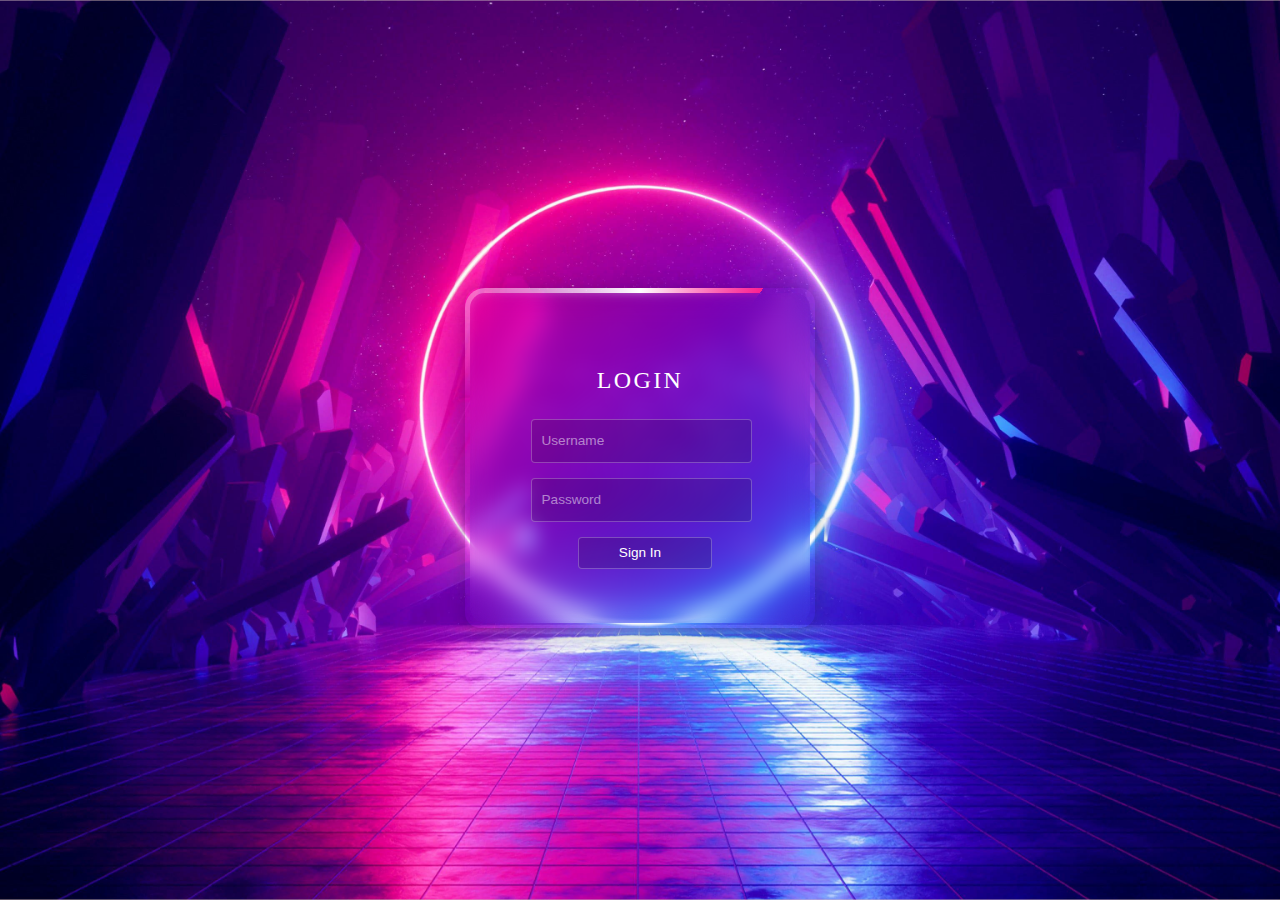
<file: 1704S/test/Box/Admin/AdminLog/index.html>
<!DOCTYPE html>
<html lang="en">
<head>
    <meta charset="UTF-8">
    <meta name="viewport" content="width=device-width, initial-scale=1.0">
    <link rel="stylesheet" href="style.css">
    <title>Document</title>
</head>
<body>
    <div class="adminlog-page">
        <span></span>
        <span></span>
    </div>
    <form action="#">
        <h2>Login</h2>
        <div class="entryarea">
            <input type="text" placeholder="Username">
        </div>
        <div class="entryarea">
            <input type="password" placeholder="Password">
        </div>
        <div class="entryarea">
            <input type="submit" value="Sign In" id="btn">
        </div>
    </form>
</body>
</html>
</file>
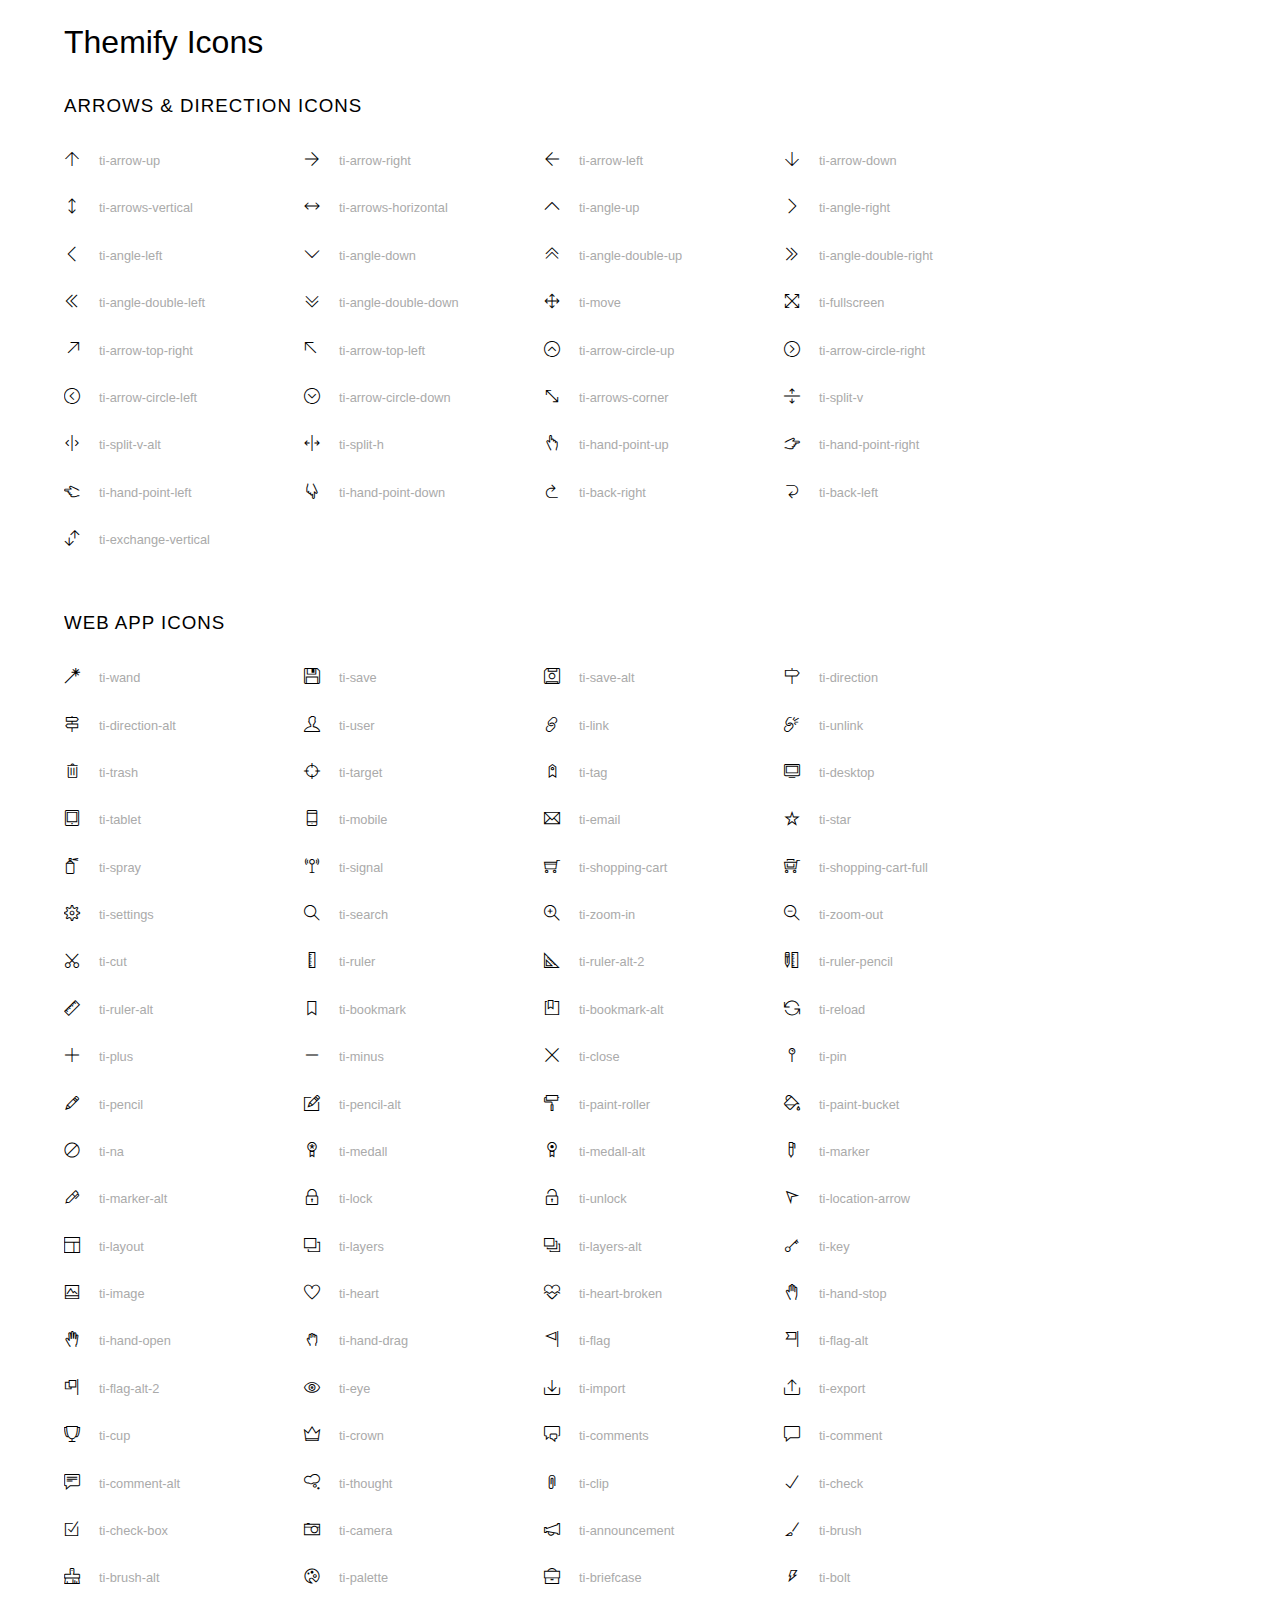
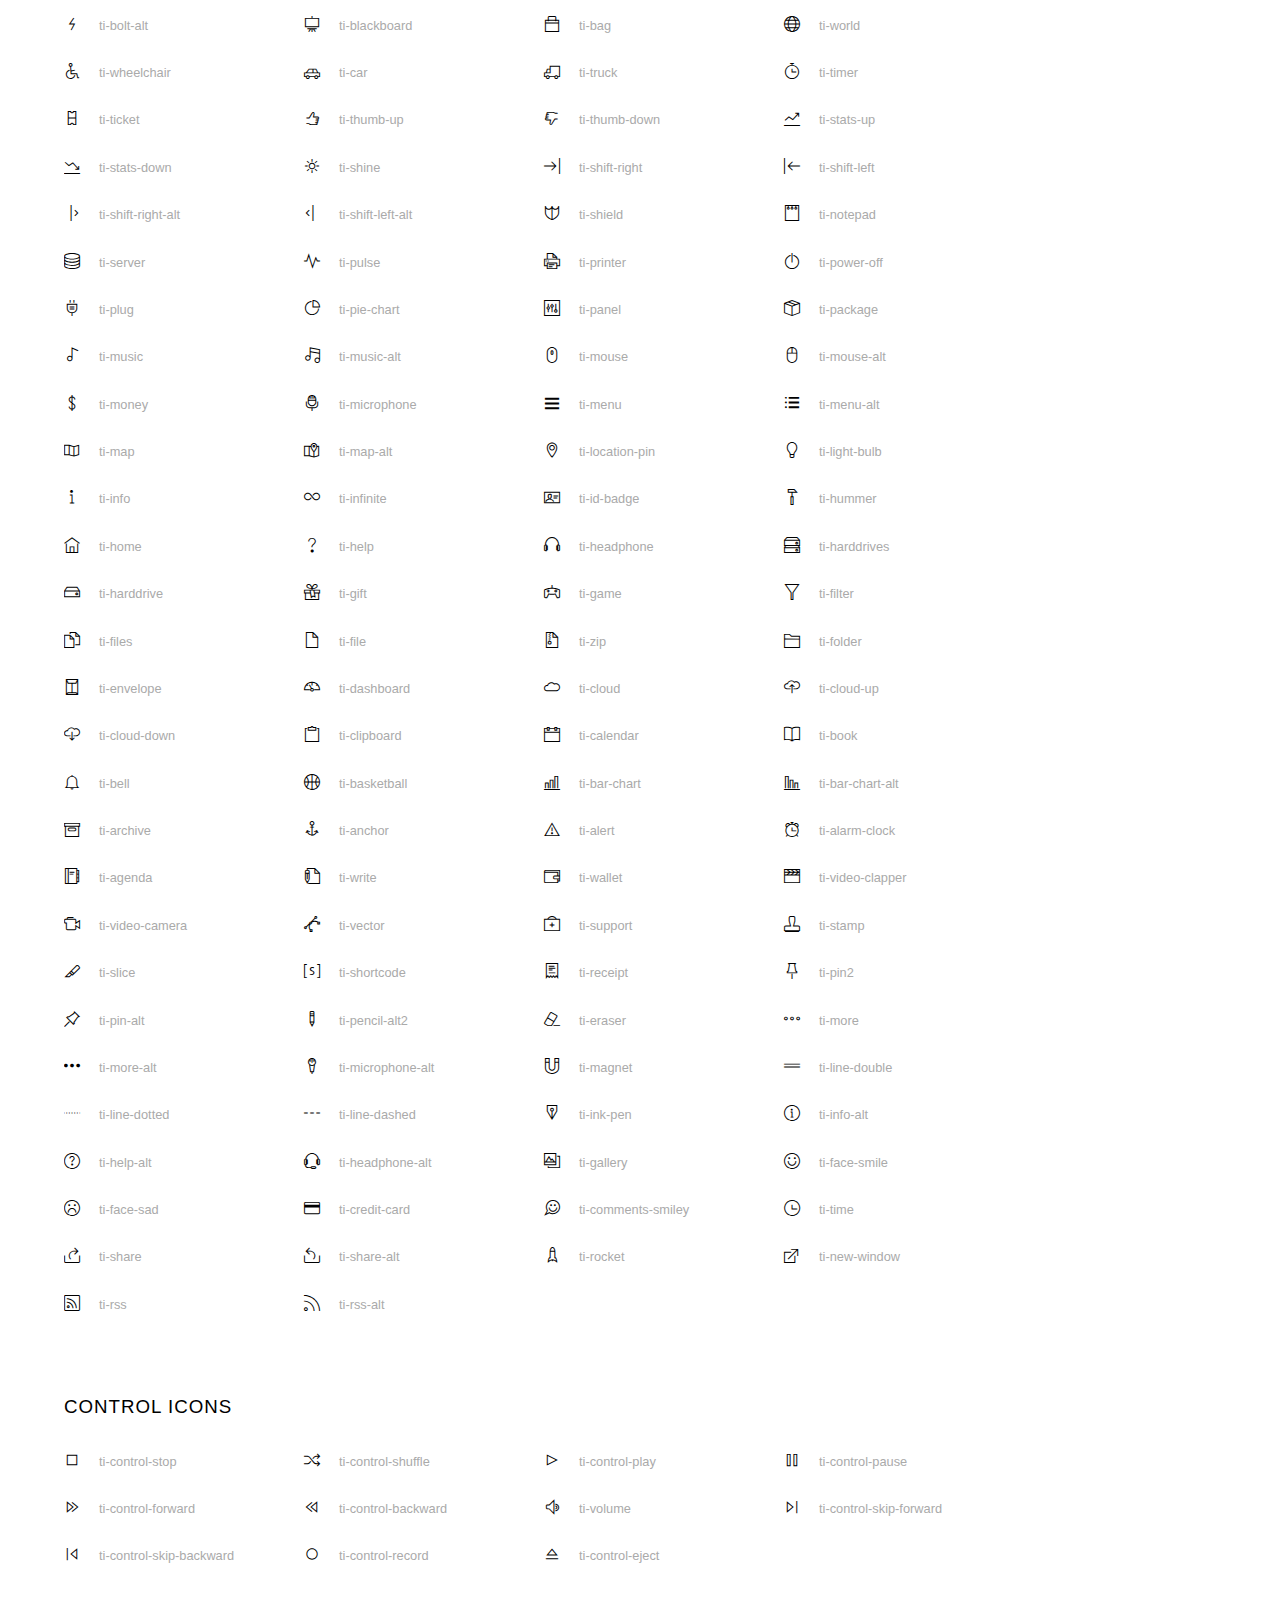
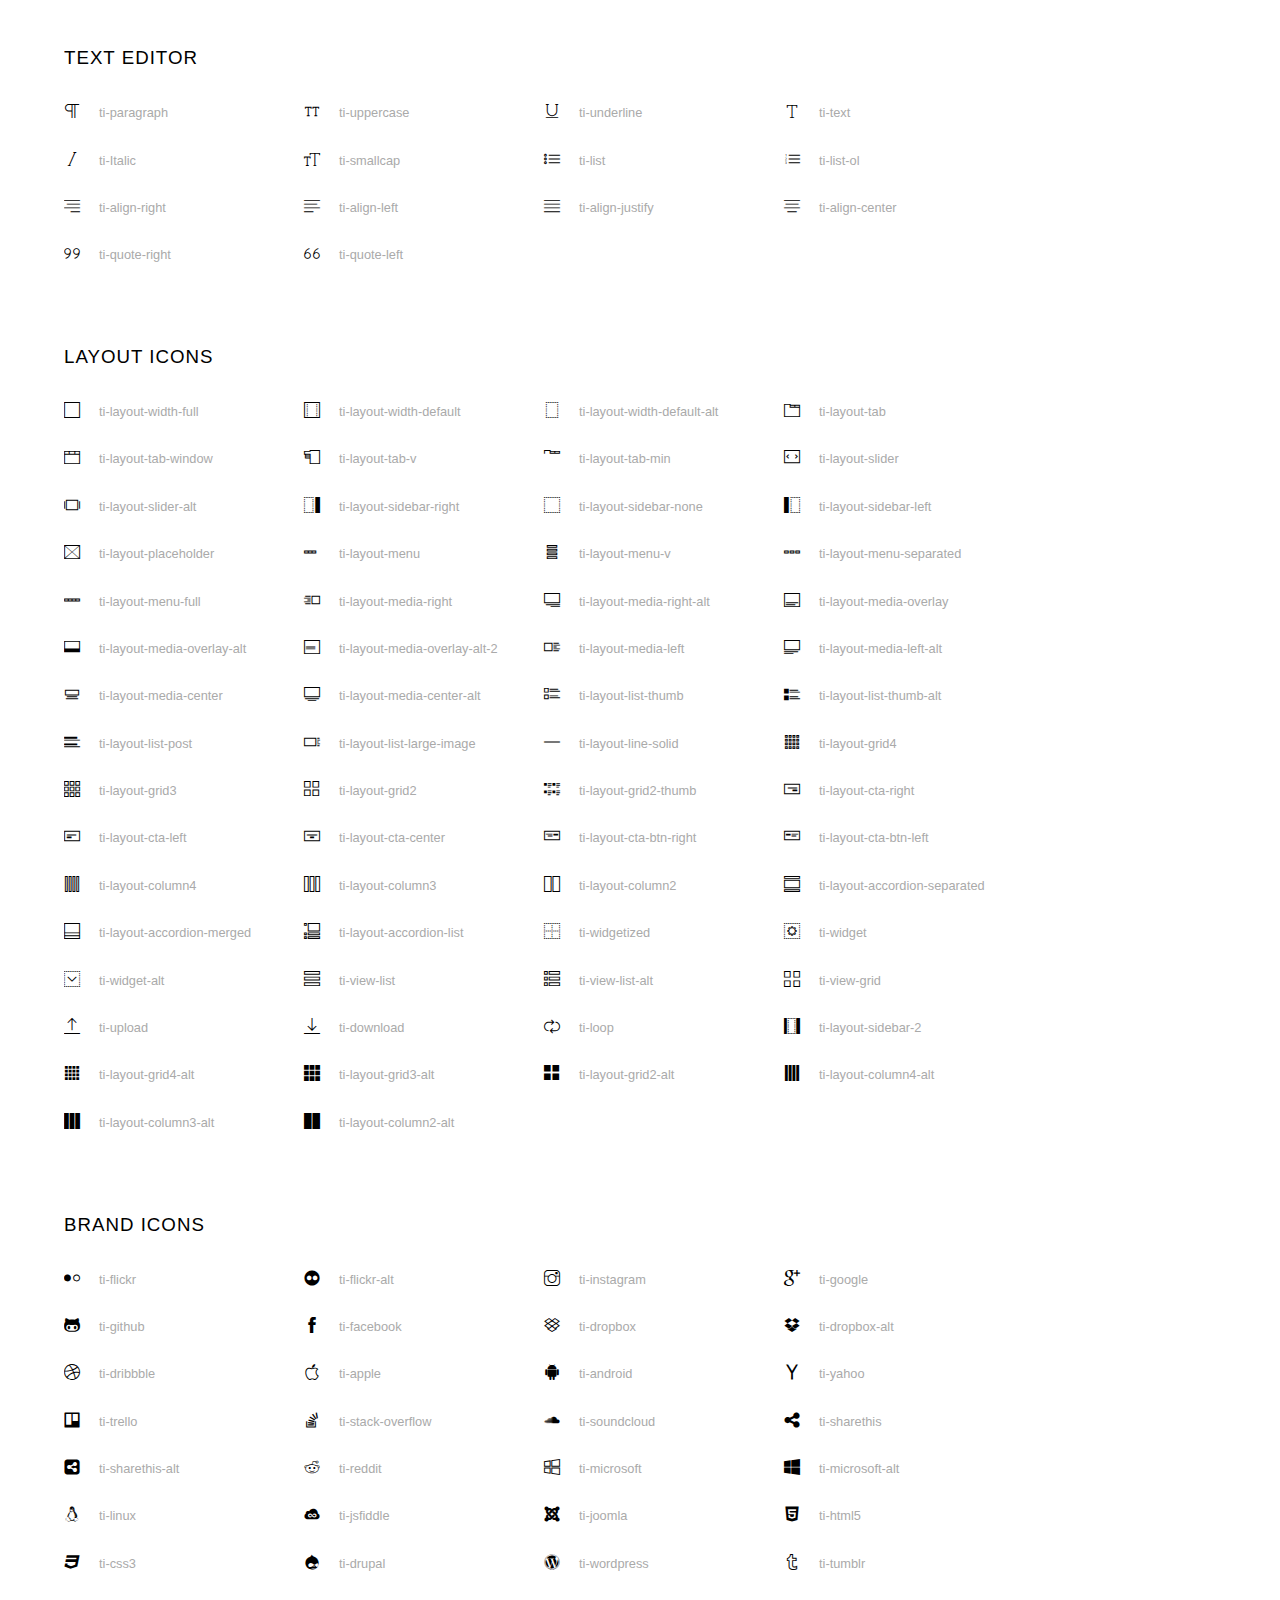
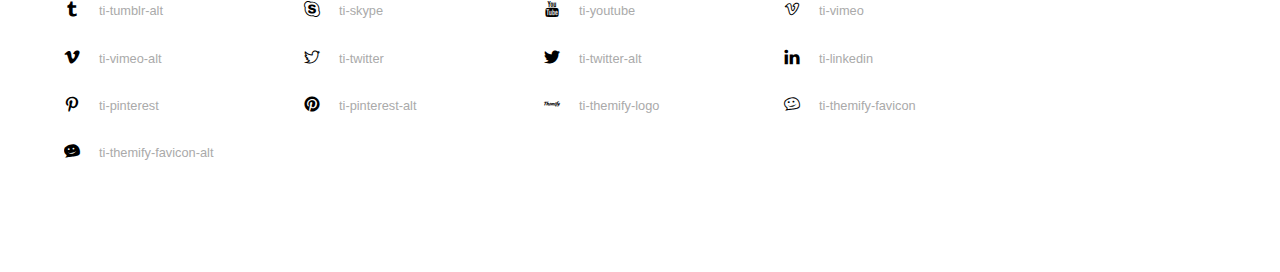
<file: 1704S/test/dn/admin/assets/icon/themify-icons/index.html>
<!doctype html>
<html>
<head>
	<meta charset="utf-8">
	<title>Themify Icon Font</title>
	<meta name="viewport" content="width=device-width">
	<link rel="stylesheet" href="demo-files/demo.css">
	<link rel="stylesheet" href="themify-icons.css">
	<!--[if lt IE 8]><!-->
	<link rel="stylesheet" href="ie7/ie7.css">
	<!--<![endif]-->
</head>
<body>
	<h1>Themify Icons</h1>

	<div class="icon-section">

		<div class="icon-section">
			<h3>Arrows &amp; Direction Icons </h3>

			<div class="icon-container">
				<span class="ti-arrow-up"></span><span class="icon-name"> ti-arrow-up</span>
			</div>
			<div class="icon-container">
				<span class="ti-arrow-right"></span><span class="icon-name"> ti-arrow-right</span>
			</div>
			<div class="icon-container">
				<span class="ti-arrow-left"></span><span class="icon-name"> ti-arrow-left</span>
			</div>
			<div class="icon-container">
				<span class="ti-arrow-down"></span><span class="icon-name"> ti-arrow-down</span>
			</div>
			<div class="icon-container">
				<span class="ti-arrows-vertical"></span><span class="icon-name"> ti-arrows-vertical</span>
			</div>
			<div class="icon-container">
				<span class="ti-arrows-horizontal"></span><span class="icon-name"> ti-arrows-horizontal</span>
			</div>
			<div class="icon-container">
				<span class="ti-angle-up"></span><span class="icon-name"> ti-angle-up</span>
			</div>
			<div class="icon-container">
				<span class="ti-angle-right"></span><span class="icon-name"> ti-angle-right</span>
			</div>
			<div class="icon-container">
				<span class="ti-angle-left"></span><span class="icon-name"> ti-angle-left</span>
			</div>
			<div class="icon-container">
				<span class="ti-angle-down"></span><span class="icon-name"> ti-angle-down</span>
			</div>	
			<div class="icon-container">
				<span class="ti-angle-double-up"></span><span class="icon-name"> ti-angle-double-up</span>
			</div>
			<div class="icon-container">
				<span class="ti-angle-double-right"></span><span class="icon-name"> ti-angle-double-right</span>
			</div>
			<div class="icon-container">
				<span class="ti-angle-double-left"></span><span class="icon-name"> ti-angle-double-left</span>
			</div>
			<div class="icon-container">
				<span class="ti-angle-double-down"></span><span class="icon-name"> ti-angle-double-down</span>
			</div>					
			<div class="icon-container">
				<span class="ti-move"></span><span class="icon-name"> ti-move</span>
			</div>
			<div class="icon-container">
				<span class="ti-fullscreen"></span><span class="icon-name"> ti-fullscreen</span>
			</div>
			<div class="icon-container">
				<span class="ti-arrow-top-right"></span><span class="icon-name"> ti-arrow-top-right</span>
			</div>
			<div class="icon-container">
				<span class="ti-arrow-top-left"></span><span class="icon-name"> ti-arrow-top-left</span>
			</div>
			<div class="icon-container">
				<span class="ti-arrow-circle-up"></span><span class="icon-name"> ti-arrow-circle-up</span>
			</div>
			<div class="icon-container">
				<span class="ti-arrow-circle-right"></span><span class="icon-name"> ti-arrow-circle-right</span>
			</div>
			<div class="icon-container">
				<span class="ti-arrow-circle-left"></span><span class="icon-name"> ti-arrow-circle-left</span>
			</div>
			<div class="icon-container">
				<span class="ti-arrow-circle-down"></span><span class="icon-name"> ti-arrow-circle-down</span>
			</div>
			<div class="icon-container">
				<span class="ti-arrows-corner"></span><span class="icon-name"> ti-arrows-corner</span>
			</div>
			<div class="icon-container">
				<span class="ti-split-v"></span><span class="icon-name"> ti-split-v</span>
			</div>

			<div class="icon-container">
				<span class="ti-split-v-alt"></span><span class="icon-name"> ti-split-v-alt</span>
			</div>
			<div class="icon-container">
				<span class="ti-split-h"></span><span class="icon-name"> ti-split-h</span>
			</div>
			<div class="icon-container">
				<span class="ti-hand-point-up"></span><span class="icon-name"> ti-hand-point-up</span>
			</div>
			<div class="icon-container">
				<span class="ti-hand-point-right"></span><span class="icon-name"> ti-hand-point-right</span>
			</div>
			<div class="icon-container">
				<span class="ti-hand-point-left"></span><span class="icon-name"> ti-hand-point-left</span>
			</div>
			<div class="icon-container">
				<span class="ti-hand-point-down"></span><span class="icon-name"> ti-hand-point-down</span>
			</div>
			<div class="icon-container">
				<span class="ti-back-right"></span><span class="icon-name"> ti-back-right</span>
			</div>
			<div class="icon-container">
				<span class="ti-back-left"></span><span class="icon-name"> ti-back-left</span>
			</div>
			<div class="icon-container">
				<span class="ti-exchange-vertical"></span><span class="icon-name"> ti-exchange-vertical</span>
			</div>

		</div> <!-- Arrows Icons -->



		<h3>Web App Icons</h3>
		
		<div class="icon-section">

			<div class="icon-container">
				<span class="ti-wand"></span><span class="icon-name"> ti-wand</span>
			</div>
			<div class="icon-container">
				<span class="ti-save"></span><span class="icon-name"> ti-save</span>
			</div>
			<div class="icon-container">
				<span class="ti-save-alt"></span><span class="icon-name"> ti-save-alt</span>
			</div>

			<div class="icon-container">
				<span class="ti-direction"></span><span class="icon-name"> ti-direction</span>
			</div>
			<div class="icon-container">
				<span class="ti-direction-alt"></span><span class="icon-name"> ti-direction-alt</span>
			</div>
			<div class="icon-container">
				<span class="ti-user"></span><span class="icon-name"> ti-user</span>
			</div>
			<div class="icon-container">
				<span class="ti-link"></span><span class="icon-name"> ti-link</span>
			</div>
			<div class="icon-container">
				<span class="ti-unlink"></span><span class="icon-name"> ti-unlink</span>
			</div>
			<div class="icon-container">
				<span class="ti-trash"></span><span class="icon-name"> ti-trash</span>
			</div>
			<div class="icon-container">
				<span class="ti-target"></span><span class="icon-name"> ti-target</span>
			</div>
			<div class="icon-container">
				<span class="ti-tag"></span><span class="icon-name"> ti-tag</span>
			</div>
			<div class="icon-container">
				<span class="ti-desktop"></span><span class="icon-name"> ti-desktop</span>
			</div>
			<div class="icon-container">
				<span class="ti-tablet"></span><span class="icon-name"> ti-tablet</span>
			</div>
			<div class="icon-container">
				<span class="ti-mobile"></span><span class="icon-name"> ti-mobile</span>
			</div>
			<div class="icon-container">
				<span class="ti-email"></span><span class="icon-name"> ti-email</span>
			</div>	
			<div class="icon-container">
				<span class="ti-star"></span><span class="icon-name"> ti-star</span>
			</div>
			<div class="icon-container">
				<span class="ti-spray"></span><span class="icon-name"> ti-spray</span>
			</div>
			<div class="icon-container">
				<span class="ti-signal"></span><span class="icon-name"> ti-signal</span>
			</div>
			<div class="icon-container">
				<span class="ti-shopping-cart"></span><span class="icon-name"> ti-shopping-cart</span>
			</div>
			<div class="icon-container">
				<span class="ti-shopping-cart-full"></span><span class="icon-name"> ti-shopping-cart-full</span>
			</div>
			<div class="icon-container">
				<span class="ti-settings"></span><span class="icon-name"> ti-settings</span>
			</div>
			<div class="icon-container">
				<span class="ti-search"></span><span class="icon-name"> ti-search</span>
			</div>
			<div class="icon-container">
				<span class="ti-zoom-in"></span><span class="icon-name"> ti-zoom-in</span>
			</div>
			<div class="icon-container">
				<span class="ti-zoom-out"></span><span class="icon-name"> ti-zoom-out</span>
			</div>
			<div class="icon-container">
				<span class="ti-cut"></span><span class="icon-name"> ti-cut</span>
			</div>
			<div class="icon-container">
				<span class="ti-ruler"></span><span class="icon-name"> ti-ruler</span>
			</div>
			<div class="icon-container">
				<span class="ti-ruler-alt-2"></span><span class="icon-name"> ti-ruler-alt-2</span>
			</div>			
			<div class="icon-container">
				<span class="ti-ruler-pencil"></span><span class="icon-name"> ti-ruler-pencil</span>
			</div>
			<div class="icon-container">
				<span class="ti-ruler-alt"></span><span class="icon-name"> ti-ruler-alt</span>
			</div>
			<div class="icon-container">
				<span class="ti-bookmark"></span><span class="icon-name"> ti-bookmark</span>
			</div>
			<div class="icon-container">
				<span class="ti-bookmark-alt"></span><span class="icon-name"> ti-bookmark-alt</span>
			</div>
			<div class="icon-container">
				<span class="ti-reload"></span><span class="icon-name"> ti-reload</span>
			</div>
			<div class="icon-container">
				<span class="ti-plus"></span><span class="icon-name"> ti-plus</span>
			</div>
			<div class="icon-container">
				<span class="ti-minus"></span><span class="icon-name"> ti-minus</span>
			</div>
			<div class="icon-container">
				<span class="ti-close"></span><span class="icon-name"> ti-close</span>
			</div>			
			<div class="icon-container">
				<span class="ti-pin"></span><span class="icon-name"> ti-pin</span>
			</div>
			<div class="icon-container">
				<span class="ti-pencil"></span><span class="icon-name"> ti-pencil</span>
			</div>
					
		  	<div class="icon-container">
				<span class="ti-pencil-alt"></span><span class="icon-name"> ti-pencil-alt</span>
			</div>
			<div class="icon-container">
				<span class="ti-paint-roller"></span><span class="icon-name"> ti-paint-roller</span>
			</div>
			<div class="icon-container">
				<span class="ti-paint-bucket"></span><span class="icon-name"> ti-paint-bucket</span>
			</div>
			<div class="icon-container">
				<span class="ti-na"></span><span class="icon-name"> ti-na</span>
			</div>
			<div class="icon-container">
				<span class="ti-medall"></span><span class="icon-name"> ti-medall</span>
			</div>
			<div class="icon-container">
				<span class="ti-medall-alt"></span><span class="icon-name"> ti-medall-alt</span>
			</div>
			<div class="icon-container">
				<span class="ti-marker"></span><span class="icon-name"> ti-marker</span>
			</div>
			<div class="icon-container">
				<span class="ti-marker-alt"></span><span class="icon-name"> ti-marker-alt</span>
			</div>

			<div class="icon-container">
				<span class="ti-lock"></span><span class="icon-name"> ti-lock</span>
			</div>
			<div class="icon-container">
				<span class="ti-unlock"></span><span class="icon-name"> ti-unlock</span>
			</div>
			<div class="icon-container">
				<span class="ti-location-arrow"></span><span class="icon-name"> ti-location-arrow</span>
			</div>
			<div class="icon-container">
				<span class="ti-layout"></span><span class="icon-name"> ti-layout</span>
			</div>
			<div class="icon-container">
				<span class="ti-layers"></span><span class="icon-name"> ti-layers</span>
			</div>
			<div class="icon-container">
				<span class="ti-layers-alt"></span><span class="icon-name"> ti-layers-alt</span>
			</div>
			<div class="icon-container">
				<span class="ti-key"></span><span class="icon-name"> ti-key</span>
			</div>
			<div class="icon-container">
				<span class="ti-image"></span><span class="icon-name"> ti-image</span>
			</div>
			<div class="icon-container">
				<span class="ti-heart"></span><span class="icon-name"> ti-heart</span>
			</div>
			<div class="icon-container">
				<span class="ti-heart-broken"></span><span class="icon-name"> ti-heart-broken</span>
			</div>
			<div class="icon-container">
				<span class="ti-hand-stop"></span><span class="icon-name"> ti-hand-stop</span>
			</div>
			<div class="icon-container">
				<span class="ti-hand-open"></span><span class="icon-name"> ti-hand-open</span>
			</div>
			<div class="icon-container">
				<span class="ti-hand-drag"></span><span class="icon-name"> ti-hand-drag</span>
			</div>
			<div class="icon-container">
				<span class="ti-flag"></span><span class="icon-name"> ti-flag</span>
			</div>
			<div class="icon-container">
				<span class="ti-flag-alt"></span><span class="icon-name"> ti-flag-alt</span>
			</div>
			<div class="icon-container">
				<span class="ti-flag-alt-2"></span><span class="icon-name"> ti-flag-alt-2</span>
			</div>
			<div class="icon-container">
				<span class="ti-eye"></span><span class="icon-name"> ti-eye</span>
			</div>
			<div class="icon-container">
				<span class="ti-import"></span><span class="icon-name"> ti-import</span>
			</div>			
			<div class="icon-container">
				<span class="ti-export"></span><span class="icon-name"> ti-export</span>
			</div>
			<div class="icon-container">
				<span class="ti-cup"></span><span class="icon-name"> ti-cup</span>
			</div>
			<div class="icon-container">
				<span class="ti-crown"></span><span class="icon-name"> ti-crown</span>
			</div>
			<div class="icon-container">
				<span class="ti-comments"></span><span class="icon-name"> ti-comments</span>
			</div>
			<div class="icon-container">
				<span class="ti-comment"></span><span class="icon-name"> ti-comment</span>
			</div>
			<div class="icon-container">
				<span class="ti-comment-alt"></span><span class="icon-name"> ti-comment-alt</span>
			</div>
			<div class="icon-container">
				<span class="ti-thought"></span><span class="icon-name"> ti-thought</span>
			</div>			
			<div class="icon-container">
				<span class="ti-clip"></span><span class="icon-name"> ti-clip</span>
			</div>

			<div class="icon-container">
				<span class="ti-check"></span><span class="icon-name"> ti-check</span>
			</div>
			<div class="icon-container">
				<span class="ti-check-box"></span><span class="icon-name"> ti-check-box</span>
			</div>
			<div class="icon-container">
				<span class="ti-camera"></span><span class="icon-name"> ti-camera</span>
			</div>
			<div class="icon-container">
				<span class="ti-announcement"></span><span class="icon-name"> ti-announcement</span>
			</div>
			<div class="icon-container">
				<span class="ti-brush"></span><span class="icon-name"> ti-brush</span>
			</div>
			<div class="icon-container">
				<span class="ti-brush-alt"></span><span class="icon-name"> ti-brush-alt</span>
			</div>
			<div class="icon-container">
				<span class="ti-palette"></span><span class="icon-name"> ti-palette</span>
			</div>			
			<div class="icon-container">
				<span class="ti-briefcase"></span><span class="icon-name"> ti-briefcase</span>
			</div>
			<div class="icon-container">
				<span class="ti-bolt"></span><span class="icon-name"> ti-bolt</span>
			</div>
			<div class="icon-container">
				<span class="ti-bolt-alt"></span><span class="icon-name"> ti-bolt-alt</span>
			</div>
			<div class="icon-container">
				<span class="ti-blackboard"></span><span class="icon-name"> ti-blackboard</span>
			</div>
			<div class="icon-container">
				<span class="ti-bag"></span><span class="icon-name"> ti-bag</span>
			</div>
			<div class="icon-container">
				<span class="ti-world"></span><span class="icon-name"> ti-world</span>
			</div>
			<div class="icon-container">
				<span class="ti-wheelchair"></span><span class="icon-name"> ti-wheelchair</span>
			</div>
			<div class="icon-container">
				<span class="ti-car"></span><span class="icon-name"> ti-car</span>
			</div>
			<div class="icon-container">
				<span class="ti-truck"></span><span class="icon-name"> ti-truck</span>
			</div>
			<div class="icon-container">
				<span class="ti-timer"></span><span class="icon-name"> ti-timer</span>
			</div>
			<div class="icon-container">
				<span class="ti-ticket"></span><span class="icon-name"> ti-ticket</span>
			</div>
			<div class="icon-container">
				<span class="ti-thumb-up"></span><span class="icon-name"> ti-thumb-up</span>
			</div>
			<div class="icon-container">
				<span class="ti-thumb-down"></span><span class="icon-name"> ti-thumb-down</span>
			</div>

			<div class="icon-container">
				<span class="ti-stats-up"></span><span class="icon-name"> ti-stats-up</span>
			</div>
			<div class="icon-container">
				<span class="ti-stats-down"></span><span class="icon-name"> ti-stats-down</span>
			</div>
			<div class="icon-container">
				<span class="ti-shine"></span><span class="icon-name"> ti-shine</span>
			</div>
			<div class="icon-container">
				<span class="ti-shift-right"></span><span class="icon-name"> ti-shift-right</span>
			</div>
			<div class="icon-container">
				<span class="ti-shift-left"></span><span class="icon-name"> ti-shift-left</span>
			</div>

			<div class="icon-container">
				<span class="ti-shift-right-alt"></span><span class="icon-name"> ti-shift-right-alt</span>
			</div>
			<div class="icon-container">
				<span class="ti-shift-left-alt"></span><span class="icon-name"> ti-shift-left-alt</span>
			</div>
			<div class="icon-container">
				<span class="ti-shield"></span><span class="icon-name"> ti-shield</span>
			</div>
			<div class="icon-container">
				<span class="ti-notepad"></span><span class="icon-name"> ti-notepad</span>
			</div>
			<div class="icon-container">
				<span class="ti-server"></span><span class="icon-name"> ti-server</span>
			</div>

			<div class="icon-container">
				<span class="ti-pulse"></span><span class="icon-name"> ti-pulse</span>
			</div>
			<div class="icon-container">
				<span class="ti-printer"></span><span class="icon-name"> ti-printer</span>
			</div>
			<div class="icon-container">
				<span class="ti-power-off"></span><span class="icon-name"> ti-power-off</span>
			</div>
			<div class="icon-container">
				<span class="ti-plug"></span><span class="icon-name"> ti-plug</span>
			</div>
			<div class="icon-container">
				<span class="ti-pie-chart"></span><span class="icon-name"> ti-pie-chart</span>
			</div>

			<div class="icon-container">
				<span class="ti-panel"></span><span class="icon-name"> ti-panel</span>
			</div>
			<div class="icon-container">
				<span class="ti-package"></span><span class="icon-name"> ti-package</span>
			</div>
			<div class="icon-container">
				<span class="ti-music"></span><span class="icon-name"> ti-music</span>
			</div>
			<div class="icon-container">
				<span class="ti-music-alt"></span><span class="icon-name"> ti-music-alt</span>
			</div>
			<div class="icon-container">
				<span class="ti-mouse"></span><span class="icon-name"> ti-mouse</span>
			</div>
			<div class="icon-container">
				<span class="ti-mouse-alt"></span><span class="icon-name"> ti-mouse-alt</span>
			</div>
			<div class="icon-container">
				<span class="ti-money"></span><span class="icon-name"> ti-money</span>
			</div>
			<div class="icon-container">
				<span class="ti-microphone"></span><span class="icon-name"> ti-microphone</span>
			</div>
			<div class="icon-container">
				<span class="ti-menu"></span><span class="icon-name"> ti-menu</span>
			</div>
			<div class="icon-container">
				<span class="ti-menu-alt"></span><span class="icon-name"> ti-menu-alt</span>
			</div>
			<div class="icon-container">
				<span class="ti-map"></span><span class="icon-name"> ti-map</span>
			</div>
			<div class="icon-container">
				<span class="ti-map-alt"></span><span class="icon-name"> ti-map-alt</span>
			</div>

			<div class="icon-container">
				<span class="ti-location-pin"></span><span class="icon-name"> ti-location-pin</span>
			</div>

			<div class="icon-container">
				<span class="ti-light-bulb"></span><span class="icon-name"> ti-light-bulb</span>
			</div>
			<div class="icon-container">
				<span class="ti-info"></span><span class="icon-name"> ti-info</span>
			</div>
			<div class="icon-container">
				<span class="ti-infinite"></span><span class="icon-name"> ti-infinite</span>
			</div>
			<div class="icon-container">
				<span class="ti-id-badge"></span><span class="icon-name"> ti-id-badge</span>
			</div>
			<div class="icon-container">
				<span class="ti-hummer"></span><span class="icon-name"> ti-hummer</span>
			</div>
			<div class="icon-container">
				<span class="ti-home"></span><span class="icon-name"> ti-home</span>
			</div>
			<div class="icon-container">
				<span class="ti-help"></span><span class="icon-name"> ti-help</span>
			</div>
			<div class="icon-container">
				<span class="ti-headphone"></span><span class="icon-name"> ti-headphone</span>
			</div>
			<div class="icon-container">
				<span class="ti-harddrives"></span><span class="icon-name"> ti-harddrives</span>
			</div>
			<div class="icon-container">
				<span class="ti-harddrive"></span><span class="icon-name"> ti-harddrive</span>
			</div>
			<div class="icon-container">
				<span class="ti-gift"></span><span class="icon-name"> ti-gift</span>
			</div>
			<div class="icon-container">
				<span class="ti-game"></span><span class="icon-name"> ti-game</span>
			</div>
			<div class="icon-container">
				<span class="ti-filter"></span><span class="icon-name"> ti-filter</span>
			</div>
			<div class="icon-container">
				<span class="ti-files"></span><span class="icon-name"> ti-files</span>
			</div>
			<div class="icon-container">
				<span class="ti-file"></span><span class="icon-name"> ti-file</span>
			</div>
			<div class="icon-container">
				<span class="ti-zip"></span><span class="icon-name"> ti-zip</span>
			</div>
			<div class="icon-container">
				<span class="ti-folder"></span><span class="icon-name"> ti-folder</span>
			</div>			
			<div class="icon-container">
				<span class="ti-envelope"></span><span class="icon-name"> ti-envelope</span>
			</div>


			<div class="icon-container">
				<span class="ti-dashboard"></span><span class="icon-name"> ti-dashboard</span>
			</div>
			<div class="icon-container">
				<span class="ti-cloud"></span><span class="icon-name"> ti-cloud</span>
			</div>
			<div class="icon-container">
				<span class="ti-cloud-up"></span><span class="icon-name"> ti-cloud-up</span>
			</div>
			<div class="icon-container">
				<span class="ti-cloud-down"></span><span class="icon-name"> ti-cloud-down</span>
			</div>
			<div class="icon-container">
				<span class="ti-clipboard"></span><span class="icon-name"> ti-clipboard</span>
			</div>
			<div class="icon-container">
				<span class="ti-calendar"></span><span class="icon-name"> ti-calendar</span>
			</div>
			<div class="icon-container">
				<span class="ti-book"></span><span class="icon-name"> ti-book</span>
			</div>
			<div class="icon-container">
				<span class="ti-bell"></span><span class="icon-name"> ti-bell</span>
			</div>
			<div class="icon-container">
				<span class="ti-basketball"></span><span class="icon-name"> ti-basketball</span>
			</div>
			<div class="icon-container">
				<span class="ti-bar-chart"></span><span class="icon-name"> ti-bar-chart</span>
			</div>
			<div class="icon-container">
				<span class="ti-bar-chart-alt"></span><span class="icon-name"> ti-bar-chart-alt</span>
			</div>


			<div class="icon-container">
				<span class="ti-archive"></span><span class="icon-name"> ti-archive</span>
			</div>
			<div class="icon-container">
				<span class="ti-anchor"></span><span class="icon-name"> ti-anchor</span>
			</div>

			<div class="icon-container">
				<span class="ti-alert"></span><span class="icon-name"> ti-alert</span>
			</div>
			<div class="icon-container">
				<span class="ti-alarm-clock"></span><span class="icon-name"> ti-alarm-clock</span>
			</div>
			<div class="icon-container">
				<span class="ti-agenda"></span><span class="icon-name"> ti-agenda</span>
			</div>
			<div class="icon-container">
				<span class="ti-write"></span><span class="icon-name"> ti-write</span>
			</div>

			<div class="icon-container">
				<span class="ti-wallet"></span><span class="icon-name"> ti-wallet</span>
			</div>
			<div class="icon-container">
				<span class="ti-video-clapper"></span><span class="icon-name"> ti-video-clapper</span>
			</div>
			<div class="icon-container">
				<span class="ti-video-camera"></span><span class="icon-name"> ti-video-camera</span>
			</div>
			<div class="icon-container">
				<span class="ti-vector"></span><span class="icon-name"> ti-vector</span>
			</div>

			<div class="icon-container">
				<span class="ti-support"></span><span class="icon-name"> ti-support</span>
			</div>
			<div class="icon-container">
				<span class="ti-stamp"></span><span class="icon-name"> ti-stamp</span>
			</div>
			<div class="icon-container">
				<span class="ti-slice"></span><span class="icon-name"> ti-slice</span>
			</div>
			<div class="icon-container">
				<span class="ti-shortcode"></span><span class="icon-name"> ti-shortcode</span>
			</div>
			<div class="icon-container">
				<span class="ti-receipt"></span><span class="icon-name"> ti-receipt</span>
			</div>
			<div class="icon-container">
				<span class="ti-pin2"></span><span class="icon-name"> ti-pin2</span>
			</div>
			<div class="icon-container">
				<span class="ti-pin-alt"></span><span class="icon-name"> ti-pin-alt</span>
			</div>
			<div class="icon-container">
				<span class="ti-pencil-alt2"></span><span class="icon-name"> ti-pencil-alt2</span>
			</div>
			<div class="icon-container">
				<span class="ti-eraser"></span><span class="icon-name"> ti-eraser</span>
			</div>			
			<div class="icon-container">
				<span class="ti-more"></span><span class="icon-name"> ti-more</span>
			</div>
			<div class="icon-container">
				<span class="ti-more-alt"></span><span class="icon-name"> ti-more-alt</span>
			</div>
			<div class="icon-container">
				<span class="ti-microphone-alt"></span><span class="icon-name"> ti-microphone-alt</span>
			</div>
			<div class="icon-container">
				<span class="ti-magnet"></span><span class="icon-name"> ti-magnet</span>
			</div>
			<div class="icon-container">
				<span class="ti-line-double"></span><span class="icon-name"> ti-line-double</span>
			</div>
			<div class="icon-container">
				<span class="ti-line-dotted"></span><span class="icon-name"> ti-line-dotted</span>
			</div>
			<div class="icon-container">
				<span class="ti-line-dashed"></span><span class="icon-name"> ti-line-dashed</span>
			</div>

			<div class="icon-container">
				<span class="ti-ink-pen"></span><span class="icon-name"> ti-ink-pen</span>
			</div>
			<div class="icon-container">
				<span class="ti-info-alt"></span><span class="icon-name"> ti-info-alt</span>
			</div>
			<div class="icon-container">
				<span class="ti-help-alt"></span><span class="icon-name"> ti-help-alt</span>
			</div>
			<div class="icon-container">
				<span class="ti-headphone-alt"></span><span class="icon-name"> ti-headphone-alt</span>
			</div>

			<div class="icon-container">
				<span class="ti-gallery"></span><span class="icon-name"> ti-gallery</span>
			</div>
			<div class="icon-container">
				<span class="ti-face-smile"></span><span class="icon-name"> ti-face-smile</span>
			</div>
			<div class="icon-container">
				<span class="ti-face-sad"></span><span class="icon-name"> ti-face-sad</span>
			</div>
			<div class="icon-container">
				<span class="ti-credit-card"></span><span class="icon-name"> ti-credit-card</span>
			</div>
			<div class="icon-container">
				<span class="ti-comments-smiley"></span><span class="icon-name"> ti-comments-smiley</span>
			</div>
			<div class="icon-container">
				<span class="ti-time"></span><span class="icon-name"> ti-time</span>
			</div>
			<div class="icon-container">
				<span class="ti-share"></span><span class="icon-name"> ti-share</span>
			</div>
			<div class="icon-container">
				<span class="ti-share-alt"></span><span class="icon-name"> ti-share-alt</span>
			</div>
			<div class="icon-container">
				<span class="ti-rocket"></span><span class="icon-name"> ti-rocket</span>
			</div>

			<div class="icon-container">
				<span class="ti-new-window"></span><span class="icon-name"> ti-new-window</span>
			</div>

			<div class="icon-container">
				<span class="ti-rss"></span><span class="icon-name"> ti-rss</span>
			</div>

			<div class="icon-container">
				<span class="ti-rss-alt"></span><span class="icon-name"> ti-rss-alt</span>
			</div>
			
		</div><!-- Web App Icons -->


		<div class="icon-section">
			<h3>Control Icons</h3>
			<div class="icon-container">
				<span class="ti-control-stop"></span><span class="icon-name"> ti-control-stop</span>
			</div>
			<div class="icon-container">
				<span class="ti-control-shuffle"></span><span class="icon-name"> ti-control-shuffle</span>
			</div>
			<div class="icon-container">
				<span class="ti-control-play"></span><span class="icon-name"> ti-control-play</span>
			</div>
			<div class="icon-container">
				<span class="ti-control-pause"></span><span class="icon-name"> ti-control-pause</span>
			</div>
			<div class="icon-container">
				<span class="ti-control-forward"></span><span class="icon-name"> ti-control-forward</span>
			</div>
			<div class="icon-container">
				<span class="ti-control-backward"></span><span class="icon-name"> ti-control-backward</span>
			</div>	
			<div class="icon-container">
				<span class="ti-volume"></span><span class="icon-name"> ti-volume</span>
			</div>
			<div class="icon-container">
				<span class="ti-control-skip-forward"></span><span class="icon-name"> ti-control-skip-forward</span>
			</div>
			<div class="icon-container">
				<span class="ti-control-skip-backward"></span><span class="icon-name"> ti-control-skip-backward</span>
			</div>
			<div class="icon-container">
				<span class="ti-control-record"></span><span class="icon-name"> ti-control-record</span>
			</div>
			<div class="icon-container">
				<span class="ti-control-eject"></span><span class="icon-name"> ti-control-eject</span>
			</div>			
		</div> <!-- Control Icons -->


		<div class="icon-section">
			<h3>Text Editor</h3>

			<div class="icon-container">
				<span class="ti-paragraph"></span><span class="icon-name"> ti-paragraph</span>
			</div>
			<div class="icon-container">
				<span class="ti-uppercase"></span><span class="icon-name"> ti-uppercase</span>
			</div>

			<div class="icon-container">
				<span class="ti-underline"></span><span class="icon-name"> ti-underline</span>
			</div>
			<div class="icon-container">
				<span class="ti-text"></span><span class="icon-name"> ti-text</span>
			</div>
			<div class="icon-container">
				<span class="ti-Italic"></span><span class="icon-name"> ti-Italic</span>
			</div>
			<div class="icon-container">
				<span class="ti-smallcap"></span><span class="icon-name"> ti-smallcap</span>
			</div>
			<div class="icon-container">
				<span class="ti-list"></span><span class="icon-name"> ti-list</span>
			</div>
			<div class="icon-container">
				<span class="ti-list-ol"></span><span class="icon-name"> ti-list-ol</span>
			</div>
			<div class="icon-container">
				<span class="ti-align-right"></span><span class="icon-name"> ti-align-right</span>
			</div>
			<div class="icon-container">
				<span class="ti-align-left"></span><span class="icon-name"> ti-align-left</span>
			</div>
			<div class="icon-container">
				<span class="ti-align-justify"></span><span class="icon-name"> ti-align-justify</span>
			</div>
			<div class="icon-container">
				<span class="ti-align-center"></span><span class="icon-name"> ti-align-center</span>
			</div>
			<div class="icon-container">
				<span class="ti-quote-right"></span><span class="icon-name"> ti-quote-right</span>
			</div>
			<div class="icon-container">
				<span class="ti-quote-left"></span><span class="icon-name"> ti-quote-left</span>
			</div>

		</div> <!-- Text Editor -->



		<div class="icon-section">
			<h3>Layout Icons</h3>
			<div class="icon-container">
				<span class="ti-layout-width-full"></span><span class="icon-name"> ti-layout-width-full</span>
			</div>
			<div class="icon-container">
				<span class="ti-layout-width-default"></span><span class="icon-name"> ti-layout-width-default</span>
			</div>
			<div class="icon-container">
				<span class="ti-layout-width-default-alt"></span><span class="icon-name"> ti-layout-width-default-alt</span>
			</div>
			<div class="icon-container">
				<span class="ti-layout-tab"></span><span class="icon-name"> ti-layout-tab</span>
			</div>
			<div class="icon-container">
				<span class="ti-layout-tab-window"></span><span class="icon-name"> ti-layout-tab-window</span>
			</div>
			<div class="icon-container">
				<span class="ti-layout-tab-v"></span><span class="icon-name"> ti-layout-tab-v</span>
			</div>
			<div class="icon-container">
				<span class="ti-layout-tab-min"></span><span class="icon-name"> ti-layout-tab-min</span>
			</div>
			<div class="icon-container">
				<span class="ti-layout-slider"></span><span class="icon-name"> ti-layout-slider</span>
			</div>
			<div class="icon-container">
				<span class="ti-layout-slider-alt"></span><span class="icon-name"> ti-layout-slider-alt</span>
			</div>
			<div class="icon-container">
				<span class="ti-layout-sidebar-right"></span><span class="icon-name"> ti-layout-sidebar-right</span>
			</div>
			<div class="icon-container">
				<span class="ti-layout-sidebar-none"></span><span class="icon-name"> ti-layout-sidebar-none</span>
			</div>
			<div class="icon-container">
				<span class="ti-layout-sidebar-left"></span><span class="icon-name"> ti-layout-sidebar-left</span>
			</div>
			<div class="icon-container">
				<span class="ti-layout-placeholder"></span><span class="icon-name"> ti-layout-placeholder</span>
			</div>
			<div class="icon-container">
				<span class="ti-layout-menu"></span><span class="icon-name"> ti-layout-menu</span>
			</div>
			<div class="icon-container">
				<span class="ti-layout-menu-v"></span><span class="icon-name"> ti-layout-menu-v</span>
			</div>
			<div class="icon-container">
				<span class="ti-layout-menu-separated"></span><span class="icon-name"> ti-layout-menu-separated</span>
			</div>
			<div class="icon-container">
				<span class="ti-layout-menu-full"></span><span class="icon-name"> ti-layout-menu-full</span>
			</div>
			<div class="icon-container">
				<span class="ti-layout-media-right"></span><span class="icon-name"> ti-layout-media-right</span>
			</div>
			<div class="icon-container">
				<span class="ti-layout-media-right-alt"></span><span class="icon-name"> ti-layout-media-right-alt</span>
			</div>
			<div class="icon-container">
				<span class="ti-layout-media-overlay"></span><span class="icon-name"> ti-layout-media-overlay</span>
			</div>
			<div class="icon-container">
				<span class="ti-layout-media-overlay-alt"></span><span class="icon-name"> ti-layout-media-overlay-alt</span>
			</div>
			<div class="icon-container">
				<span class="ti-layout-media-overlay-alt-2"></span><span class="icon-name"> ti-layout-media-overlay-alt-2</span>
			</div>
			<div class="icon-container">
				<span class="ti-layout-media-left"></span><span class="icon-name"> ti-layout-media-left</span>
			</div>
			<div class="icon-container">
				<span class="ti-layout-media-left-alt"></span><span class="icon-name"> ti-layout-media-left-alt</span>
			</div>
			<div class="icon-container">
				<span class="ti-layout-media-center"></span><span class="icon-name"> ti-layout-media-center</span>
			</div>
			<div class="icon-container">
				<span class="ti-layout-media-center-alt"></span><span class="icon-name"> ti-layout-media-center-alt</span>
			</div>
			<div class="icon-container">
				<span class="ti-layout-list-thumb"></span><span class="icon-name"> ti-layout-list-thumb</span>
			</div>
			<div class="icon-container">
				<span class="ti-layout-list-thumb-alt"></span><span class="icon-name"> ti-layout-list-thumb-alt</span>
			</div>
			<div class="icon-container">
				<span class="ti-layout-list-post"></span><span class="icon-name"> ti-layout-list-post</span>
			</div>
			<div class="icon-container">
				<span class="ti-layout-list-large-image"></span><span class="icon-name"> ti-layout-list-large-image</span>
			</div>
			<div class="icon-container">
				<span class="ti-layout-line-solid"></span><span class="icon-name"> ti-layout-line-solid</span>
			</div>
			<div class="icon-container">
				<span class="ti-layout-grid4"></span><span class="icon-name"> ti-layout-grid4</span>
			</div>
			<div class="icon-container">
				<span class="ti-layout-grid3"></span><span class="icon-name"> ti-layout-grid3</span>
			</div>
			<div class="icon-container">
				<span class="ti-layout-grid2"></span><span class="icon-name"> ti-layout-grid2</span>
			</div>
			<div class="icon-container">
				<span class="ti-layout-grid2-thumb"></span><span class="icon-name"> ti-layout-grid2-thumb</span>
			</div>
			<div class="icon-container">
				<span class="ti-layout-cta-right"></span><span class="icon-name"> ti-layout-cta-right</span>
			</div>
			<div class="icon-container">
				<span class="ti-layout-cta-left"></span><span class="icon-name"> ti-layout-cta-left</span>
			</div>
			<div class="icon-container">
				<span class="ti-layout-cta-center"></span><span class="icon-name"> ti-layout-cta-center</span>
			</div>
			<div class="icon-container">
				<span class="ti-layout-cta-btn-right"></span><span class="icon-name"> ti-layout-cta-btn-right</span>
			</div>
			<div class="icon-container">
				<span class="ti-layout-cta-btn-left"></span><span class="icon-name"> ti-layout-cta-btn-left</span>
			</div>
			<div class="icon-container">
				<span class="ti-layout-column4"></span><span class="icon-name"> ti-layout-column4</span>
			</div>
			<div class="icon-container">
				<span class="ti-layout-column3"></span><span class="icon-name"> ti-layout-column3</span>
			</div>
			<div class="icon-container">
				<span class="ti-layout-column2"></span><span class="icon-name"> ti-layout-column2</span>
			</div>
			<div class="icon-container">
				<span class="ti-layout-accordion-separated"></span><span class="icon-name"> ti-layout-accordion-separated</span>
			</div>
			<div class="icon-container">
				<span class="ti-layout-accordion-merged"></span><span class="icon-name"> ti-layout-accordion-merged</span>
			</div>
			<div class="icon-container">
				<span class="ti-layout-accordion-list"></span><span class="icon-name"> ti-layout-accordion-list</span>
			</div>
			<div class="icon-container">
				<span class="ti-widgetized"></span><span class="icon-name"> ti-widgetized</span>
			</div>
			<div class="icon-container">
				<span class="ti-widget"></span><span class="icon-name"> ti-widget</span>
			</div>
			<div class="icon-container">
				<span class="ti-widget-alt"></span><span class="icon-name"> ti-widget-alt</span>
			</div>
			<div class="icon-container">
				<span class="ti-view-list"></span><span class="icon-name"> ti-view-list</span>
			</div>
			<div class="icon-container">
				<span class="ti-view-list-alt"></span><span class="icon-name"> ti-view-list-alt</span>
			</div>
			<div class="icon-container">
				<span class="ti-view-grid"></span><span class="icon-name"> ti-view-grid</span>
			</div>
			<div class="icon-container">
				<span class="ti-upload"></span><span class="icon-name"> ti-upload</span>
			</div>
			<div class="icon-container">
				<span class="ti-download"></span><span class="icon-name"> ti-download</span>
			</div>	
			<div class="icon-container">
				<span class="ti-loop"></span><span class="icon-name"> ti-loop</span>
			</div>
			<div class="icon-container">
				<span class="ti-layout-sidebar-2"></span><span class="icon-name"> ti-layout-sidebar-2</span>
			</div>
			<div class="icon-container">
				<span class="ti-layout-grid4-alt"></span><span class="icon-name"> ti-layout-grid4-alt</span>
			</div>
			<div class="icon-container">
				<span class="ti-layout-grid3-alt"></span><span class="icon-name"> ti-layout-grid3-alt</span>
			</div>
			<div class="icon-container">
				<span class="ti-layout-grid2-alt"></span><span class="icon-name"> ti-layout-grid2-alt</span>
			</div>
			<div class="icon-container">
				<span class="ti-layout-column4-alt"></span><span class="icon-name"> ti-layout-column4-alt</span>
			</div>
			<div class="icon-container">
				<span class="ti-layout-column3-alt"></span><span class="icon-name"> ti-layout-column3-alt</span>
			</div>
			<div class="icon-container">
				<span class="ti-layout-column2-alt"></span><span class="icon-name"> ti-layout-column2-alt</span>
			</div>		


		</div> <!-- Layout Icons -->


		<div class="icon-section">
			<h3>Brand Icons</h3>

			<div class="icon-container">
				<span class="ti-flickr"></span><span class="icon-name"> ti-flickr</span>
			</div>
			<div class="icon-container">
				<span class="ti-flickr-alt"></span><span class="icon-name"> ti-flickr-alt</span>
			</div>			
			<div class="icon-container">
				<span class="ti-instagram"></span><span class="icon-name"> ti-instagram</span>
			</div>
			<div class="icon-container">
				<span class="ti-google"></span><span class="icon-name"> ti-google</span>
			</div>
			<div class="icon-container">
				<span class="ti-github"></span><span class="icon-name"> ti-github</span>
			</div>

			<div class="icon-container">
				<span class="ti-facebook"></span><span class="icon-name"> ti-facebook</span>
			</div>
			<div class="icon-container">
				<span class="ti-dropbox"></span><span class="icon-name"> ti-dropbox</span>
			</div>
			<div class="icon-container">
				<span class="ti-dropbox-alt"></span><span class="icon-name"> ti-dropbox-alt</span>
			</div>
			<div class="icon-container">
				<span class="ti-dribbble"></span><span class="icon-name"> ti-dribbble</span>
			</div>
			<div class="icon-container">
				<span class="ti-apple"></span><span class="icon-name"> ti-apple</span>
			</div>
			<div class="icon-container">
				<span class="ti-android"></span><span class="icon-name"> ti-android</span>
			</div>
			<div class="icon-container">
				<span class="ti-yahoo"></span><span class="icon-name"> ti-yahoo</span>
			</div>
			<div class="icon-container">
				<span class="ti-trello"></span><span class="icon-name"> ti-trello</span>
			</div>
			<div class="icon-container">
				<span class="ti-stack-overflow"></span><span class="icon-name"> ti-stack-overflow</span>
			</div>
			<div class="icon-container">
				<span class="ti-soundcloud"></span><span class="icon-name"> ti-soundcloud</span>
			</div>
			<div class="icon-container">
				<span class="ti-sharethis"></span><span class="icon-name"> ti-sharethis</span>
			</div>
			<div class="icon-container">
				<span class="ti-sharethis-alt"></span><span class="icon-name"> ti-sharethis-alt</span>
			</div>
			<div class="icon-container">
				<span class="ti-reddit"></span><span class="icon-name"> ti-reddit</span>
			</div>

			<div class="icon-container">
				<span class="ti-microsoft"></span><span class="icon-name"> ti-microsoft</span>
			</div>
			<div class="icon-container">
				<span class="ti-microsoft-alt"></span><span class="icon-name"> ti-microsoft-alt</span>
			</div>
			<div class="icon-container">
				<span class="ti-linux"></span><span class="icon-name"> ti-linux</span>
			</div>
			<div class="icon-container">
				<span class="ti-jsfiddle"></span><span class="icon-name"> ti-jsfiddle</span>
			</div>
			<div class="icon-container">
				<span class="ti-joomla"></span><span class="icon-name"> ti-joomla</span>
			</div>
			<div class="icon-container">
				<span class="ti-html5"></span><span class="icon-name"> ti-html5</span>
			</div>
			<div class="icon-container">
				<span class="ti-css3"></span><span class="icon-name"> ti-css3</span>
			</div>	
			<div class="icon-container">
				<span class="ti-drupal"></span><span class="icon-name"> ti-drupal</span>
			</div>
			<div class="icon-container">
				<span class="ti-wordpress"></span><span class="icon-name"> ti-wordpress</span>
			</div>		
			<div class="icon-container">
				<span class="ti-tumblr"></span><span class="icon-name"> ti-tumblr</span>
			</div>
			<div class="icon-container">
				<span class="ti-tumblr-alt"></span><span class="icon-name"> ti-tumblr-alt</span>
			</div>
			<div class="icon-container">
				<span class="ti-skype"></span><span class="icon-name"> ti-skype</span>
			</div>
			<div class="icon-container">
				<span class="ti-youtube"></span><span class="icon-name"> ti-youtube</span>
			</div>
			<div class="icon-container">
				<span class="ti-vimeo"></span><span class="icon-name"> ti-vimeo</span>
			</div>
			<div class="icon-container">
				<span class="ti-vimeo-alt"></span><span class="icon-name"> ti-vimeo-alt</span>
			</div>			
			<div class="icon-container">
				<span class="ti-twitter"></span><span class="icon-name"> ti-twitter</span>
			</div>
			<div class="icon-container">
				<span class="ti-twitter-alt"></span><span class="icon-name"> ti-twitter-alt</span>
			</div>
			<div class="icon-container">
				<span class="ti-linkedin"></span><span class="icon-name"> ti-linkedin</span>
			</div>
			<div class="icon-container">
				<span class="ti-pinterest"></span><span class="icon-name"> ti-pinterest</span>
			</div>

			<div class="icon-container">
				<span class="ti-pinterest-alt"></span><span class="icon-name"> ti-pinterest-alt</span>
			</div>
			<div class="icon-container">
				<span class="ti-themify-logo"></span><span class="icon-name"> ti-themify-logo</span>
			</div>
			<div class="icon-container">
				<span class="ti-themify-favicon"></span><span class="icon-name"> ti-themify-favicon</span>
			</div>
			<div class="icon-container">
				<span class="ti-themify-favicon-alt"></span><span class="icon-name"> ti-themify-favicon-alt</span>
			</div>

		</div> <!-- brand Icons -->

	</div>

</body>
</html>
</file>
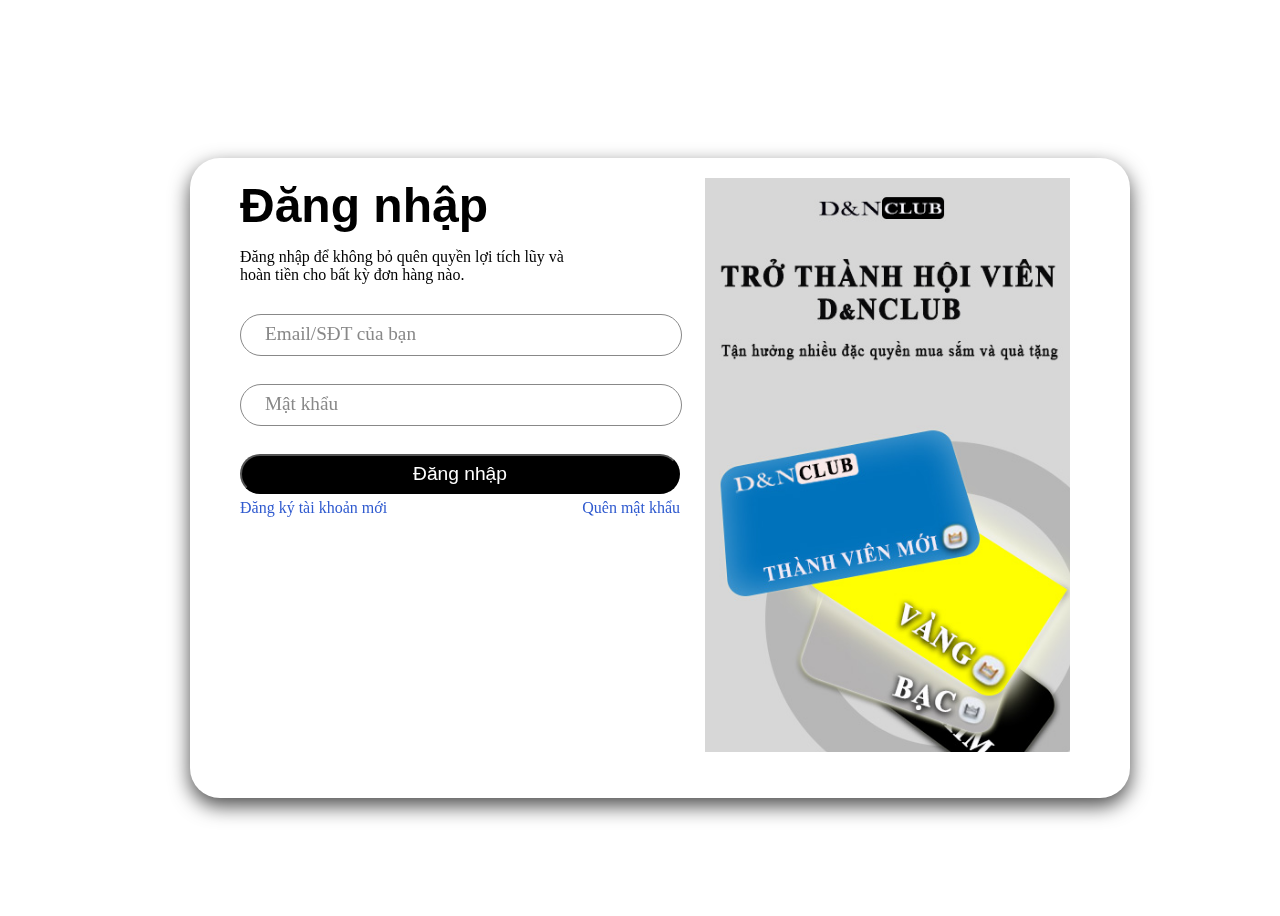
<file: 1704S/test/Box/LoginForm/login.html>
<!DOCTYPE html>
<html lang="en">
<head>
    <meta charset="UTF-8">
    <meta name="viewport" content="width=device-width, initial-scale=1.0">
    <title>Document</title>
    <link rel="stylesheet" href="login-style.css">
</head>
<body>
    <input type="checkbox" id="check">
    <div class="login-form">
        <div class="login page">
            <div class="login-page_input">
                <div class="heading">Đăng nhập</div>
                <div class="title">Đăng nhập để không bỏ quên quyền lợi tích lũy và hoàn tiền cho bất kỳ đơn hàng nào.</div>
                <form action="#">
                    <div class="entryarea">
                        <input type="text" required >
                        <div class="labelline">Email/SĐT của bạn</div>
                    </div>
                    <div class="entryarea">
                        <input type="password" required >
                        <div class="labelline">Mật khẩu</div>
                    </div>
                    <div class="login-box-btn">
                        <input type="submit" value="Đăng nhập" id="login-btn">
                    </div>
                    <div class="request">
                        <div class="switch">
                            <label for="check">Đăng ký tài khoản mới</label>
                        </div>
                        <a class="forgot-pass" href="#">Quên mật khẩu</a>
                    </div>
                </form>
            </div>
            <div class="login-img">
                <img class="imglogin" src="Image/poster.jpg">
            </div>
        </div>


        <div class="signup page">
            <div class="signup-page_input">
                <div class="heading">Đăng ký</div>
                <div class="title">Đăng nhập để không bỏ quên quyền lợi tích lũy và hoàn tiền cho bất kỳ đơn hàng nào.</div>
                <form action="#">
                    <div class="infor-entryarea">
                        <div class="entryarea">
                            <input type="text" required>
                            <div class="labelline">Tên của bạn</div>
                        </div>
                        <div class="entryarea">
                            <input id="login-phone" type="number" required>
                            <div class="labelline">SĐT của bạn</div>
                        </div>
                    </div>
                    <div class="entryarea">
                        <input type="text" required>
                        <div class="labelline">Email của bạn</div>
                    </div>
                    <div class="entryarea">
                        <input type="password" required>
                        <div class="labelline">Mật khẩu</div>
                    </div>
                    <div class="entryarea">
                        <input type="password" required>
                        <div class="labelline">Nhập lại mật khẩu</div>
                    </div>
                    <div class="login-box-btn">
                        <input type="submit" value="Đăng ký" id="login-btn">
                    </div>
                        <div class="switch-signup">
                            <label for="check">Đăng nhập</label>
                        </div>
                    </form>
            </div>
            <div class="signup-img">
                <img class="imgsignup" src="Image/poster.jpg">
            </div>
        </div>
    </div>

</body>
</html>
</file>
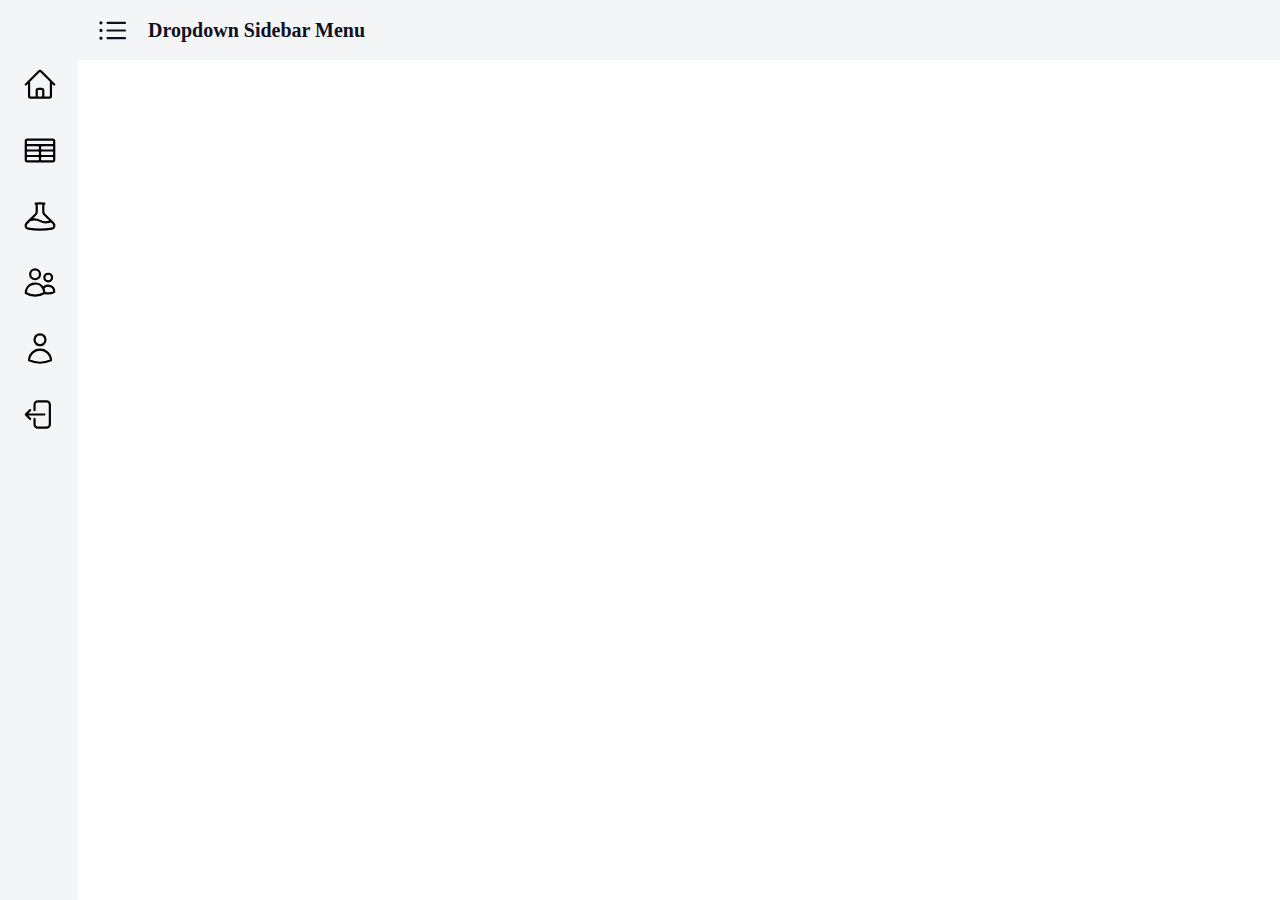
<file: 1704S/test/Box/Admin/AdminPage/Page.html>
<!DOCTYPE html>
<html lang="en">
<head>
    <meta charset="UTF-8">
    <meta name="viewport" content="width=device-width, initial-scale=1.0">
    <link rel="stylesheet" href="pagestyle.css">
    <title>Document</title>
</head>
<body>
    <div class="sidebar close">
        <div class="logo">  
        </div>
        <ul class="nav-list">
            <li>
                <div class="hovercolor">
                    <a href="#">
                        <svg xmlns="http://www.w3.org/2000/svg" fill="none" viewBox="0 0 24 24" stroke-width="1.5" stroke="currentColor" class="w-6 h-6">
                            <path stroke-linecap="round" stroke-linejoin="round" d="m2.25 12 8.954-8.955c.44-.439 1.152-.439 1.591 0L21.75 12M4.5 9.75v10.125c0 .621.504 1.125 1.125 1.125H9.75v-4.875c0-.621.504-1.125 1.125-1.125h2.25c.621 0 1.125.504 1.125 1.125V21h4.125c.621 0 1.125-.504 1.125-1.125V9.75M8.25 21h8.25" />
                        </svg>                              
                        <span class="link-name">Trang Chủ</span>
                    </a>
                </div>
                <ul class="sub-menu blank">
                    <li><a href="#" class="link-name">Trang Chủ</a></li>
                </ul>
            </li>

            <li>
                <div class="icon-link">
                    <a href="#">
                        <svg xmlns="http://www.w3.org/2000/svg" fill="none" viewBox="0 0 24 24" stroke-width="1.5" stroke="currentColor" class="w-6 h-6">
                            <path stroke-linecap="round" stroke-linejoin="round" d="M3.375 19.5h17.25m-17.25 0a1.125 1.125 0 0 1-1.125-1.125M3.375 19.5h7.5c.621 0 1.125-.504 1.125-1.125m-9.75 0V5.625m0 12.75v-1.5c0-.621.504-1.125 1.125-1.125m18.375 2.625V5.625m0 12.75c0 .621-.504 1.125-1.125 1.125m1.125-1.125v-1.5c0-.621-.504-1.125-1.125-1.125m0 3.75h-7.5A1.125 1.125 0 0 1 12 18.375m9.75-12.75c0-.621-.504-1.125-1.125-1.125H3.375c-.621 0-1.125.504-1.125 1.125m19.5 0v1.5c0 .621-.504 1.125-1.125 1.125M2.25 5.625v1.5c0 .621.504 1.125 1.125 1.125m0 0h17.25m-17.25 0h7.5c.621 0 1.125.504 1.125 1.125M3.375 8.25c-.621 0-1.125.504-1.125 1.125v1.5c0 .621.504 1.125 1.125 1.125m17.25-3.75h-7.5c-.621 0-1.125.504-1.125 1.125m8.625-1.125c.621 0 1.125.504 1.125 1.125v1.5c0 .621-.504 1.125-1.125 1.125m-17.25 0h7.5m-7.5 0c-.621 0-1.125.504-1.125 1.125v1.5c0 .621.504 1.125 1.125 1.125M12 10.875v-1.5m0 1.5c0 .621-.504 1.125-1.125 1.125M12 10.875c0 .621.504 1.125 1.125 1.125m-2.25 0c.621 0 1.125.504 1.125 1.125M13.125 12h7.5m-7.5 0c-.621 0-1.125.504-1.125 1.125M20.625 12c.621 0 1.125.504 1.125 1.125v1.5c0 .621-.504 1.125-1.125 1.125m-17.25 0h7.5M12 14.625v-1.5m0 1.5c0 .621-.504 1.125-1.125 1.125M12 14.625c0 .621.504 1.125 1.125 1.125m-2.25 0c.621 0 1.125.504 1.125 1.125m0 1.5v-1.5m0 0c0-.621.504-1.125 1.125-1.125m0 0h7.5" />
                        </svg>
                        <span class="link-name">Đơn hàng</span>
                    </a>
                    <svg xmlns="http://www.w3.org/2000/svg" fill="none" viewBox="0 0 24 24" stroke-width="1.5" stroke="currentColor" class="arrow w-6 h-6">
                        <path stroke-linecap="round" stroke-linejoin="round" d="m19.5 8.25-7.5 7.5-7.5-7.5" />
                    </svg>
                </div>

                <ul class="sub-menu">
                    <li><a href="#" class="link-name">Đơn hàng</a></li>
                    <li><a href="#">Đơn hàng trực tuyến</a></li>
                    <li><a href="#">Lịch sử thanh toán</a></li>
                </ul>
            </li>


            <li>
                <div class="icon-link">
                    <a href="#">
                        <svg xmlns="http://www.w3.org/2000/svg" fill="none" viewBox="0 0 24 24" stroke-width="1.5" stroke="currentColor" class="w-6 h-6">
                            <path stroke-linecap="round" stroke-linejoin="round" d="M9.75 3.104v5.714a2.25 2.25 0 0 1-.659 1.591L5 14.5M9.75 3.104c-.251.023-.501.05-.75.082m.75-.082a24.301 24.301 0 0 1 4.5 0m0 0v5.714c0 .597.237 1.17.659 1.591L19.8 15.3M14.25 3.104c.251.023.501.05.75.082M19.8 15.3l-1.57.393A9.065 9.065 0 0 1 12 15a9.065 9.065 0 0 0-6.23-.693L5 14.5m14.8.8 1.402 1.402c1.232 1.232.65 3.318-1.067 3.611A48.309 48.309 0 0 1 12 21c-2.773 0-5.491-.235-8.135-.687-1.718-.293-2.3-2.379-1.067-3.61L5 14.5" />
                        </svg>                              
                        <span class="link-name">Sản phẩm</span>
                    </a>
                    <svg xmlns="http://www.w3.org/2000/svg" fill="none" viewBox="0 0 24 24" stroke-width="1.5" stroke="currentColor" class="arrow w-6 h-6">
                        <path stroke-linecap="round" stroke-linejoin="round" d="m19.5 8.25-7.5 7.5-7.5-7.5" />
                    </svg>
                </div>

                <ul class="sub-menu">
                    <li><a href="#" class="link-name">Sản phẩm</a></li>
                    <li><a href="#">Danh sách sản phẩm</a></li>
                    <li><a href="#">Danh mục sản phẩm</a></li>
                    <li><a href="#">Hàng tồn kho</a></li>
                </ul>
            </li>


            <li>
                <div class="hovercolor">
                    <a href="#">
                        <svg xmlns="http://www.w3.org/2000/svg" fill="none" viewBox="0 0 24 24" stroke-width="1.5" stroke="currentColor" class="w-6 h-6">
                            <path stroke-linecap="round" stroke-linejoin="round" d="M15 19.128a9.38 9.38 0 0 0 2.625.372 9.337 9.337 0 0 0 4.121-.952 4.125 4.125 0 0 0-7.533-2.493M15 19.128v-.003c0-1.113-.285-2.16-.786-3.07M15 19.128v.106A12.318 12.318 0 0 1 8.624 21c-2.331 0-4.512-.645-6.374-1.766l-.001-.109a6.375 6.375 0 0 1 11.964-3.07M12 6.375a3.375 3.375 0 1 1-6.75 0 3.375 3.375 0 0 1 6.75 0Zm8.25 2.25a2.625 2.625 0 1 1-5.25 0 2.625 2.625 0 0 1 5.25 0Z" />
                        </svg>                                                          
                        <span class="link-name">Khách hàng</span>
                    </a>
                </div>
                <ul class="sub-menu blank">
                    <li><a href="#" class="link-name">Khách hàng</a></li>
                </ul>
            </li>


            <li>
                <div class="hovercolor">
                    <a href="#">
                        <svg xmlns="http://www.w3.org/2000/svg" fill="none" viewBox="0 0 24 24" stroke-width="1.5" stroke="currentColor" class="w-6 h-6">
                            <path stroke-linecap="round" stroke-linejoin="round" d="M15.75 6a3.75 3.75 0 1 1-7.5 0 3.75 3.75 0 0 1 7.5 0ZM4.501 20.118a7.5 7.5 0 0 1 14.998 0A17.933 17.933 0 0 1 12 21.75c-2.676 0-5.216-.584-7.499-1.632Z" />
                        </svg>                                                        
                        <span class="link-name">Tài khoản</span>
                    </a>
                </div>
                <ul class="sub-menu blank">
                    <li><a href="#" class="link-name">Tài khoản</a></li>
                </ul>
            </li>


            <li>
                <div class="hovercolor">
                    <a href="#">
                        <svg xmlns="http://www.w3.org/2000/svg" fill="none" viewBox="0 0 24 24" stroke-width="1.5" stroke="currentColor" class="w-6 h-6">
                            <path stroke-linecap="round" stroke-linejoin="round" d="M8.25 9V5.25A2.25 2.25 0 0 1 10.5 3h6a2.25 2.25 0 0 1 2.25 2.25v13.5A2.25 2.25 0 0 1 16.5 21h-6a2.25 2.25 0 0 1-2.25-2.25V15m-3 0-3-3m0 0 3-3m-3 3H15" />
                        </svg>                                                      
                        <span class="link-name">Log Out</span>
                    </a>
                </div>
                <ul class="sub-menu blank">
                    <li><a href="#" class="link-name">Log Out</a></li>
                </ul>
            </li>
        </ul>
    </div>
    <div class="home-section">
            <div class="home-content">
                <svg xmlns="http://www.w3.org/2000/svg" fill="none" viewBox="0 0 24 24" stroke-width="1.5" stroke="currentColor" class="Dropdown w-6 h-6">
                    <path stroke-linecap="round" stroke-linejoin="round" d="M8.25 6.75h12M8.25 12h12m-12 5.25h12M3.75 6.75h.007v.008H3.75V6.75Zm.375 0a.375.375 0 1 1-.75 0 .375.375 0 0 1 .75 0ZM3.75 12h.007v.008H3.75V12Zm.375 0a.375.375 0 1 1-.75 0 .375.375 0 0 1 .75 0Zm-.375 5.25h.007v.008H3.75v-.008Zm.375 0a.375.375 0 1 1-.75 0 .375.375 0 0 1 .75 0Z" />
                </svg>
                <span class="text">Dropdown Sidebar Menu</span>
            </div>
            
    </div>

    <script src="app.js"></script>

</body>
</html>
</file>
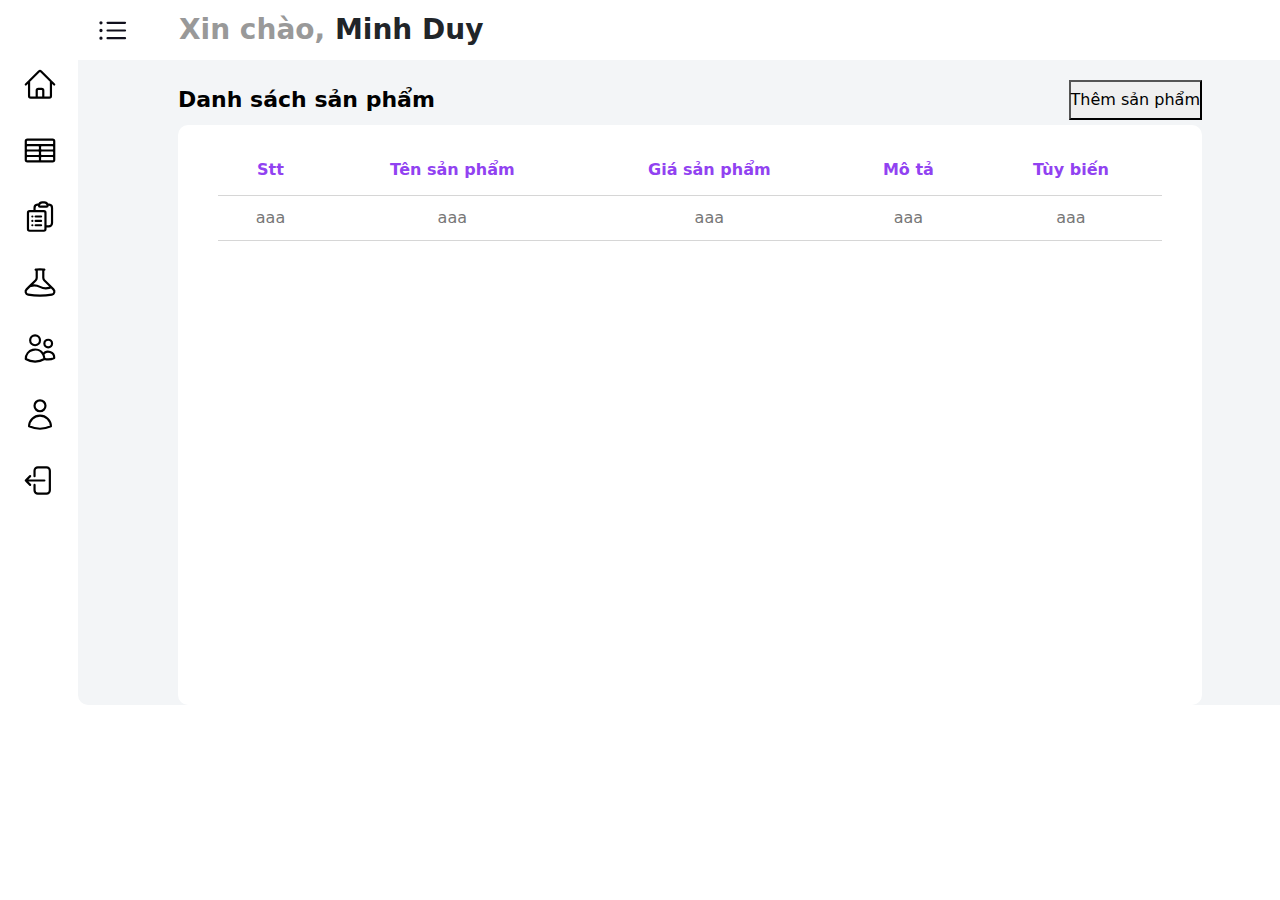
<file: 1704S/test/dn/admin/static/page.html>
<!DOCTYPE html>
<html lang="en">
<head>
    <meta charset="UTF-8">
    <meta name="viewport" content="width=device-width, initial-scale=1.0">
    <link rel="stylesheet" href="./style.css">
    <link href="https://cdn.jsdelivr.net/npm/bootstrap@5.3.3/dist/css/bootstrap.min.css" rel="stylesheet">
    <script src="https://cdn.jsdelivr.net/npm/bootstrap@5.3.3/dist/js/bootstrap.bundle.min.js"></script>
    <title>Document</title>
</head>
<body>
    <div class="sidebar close">
        <div class="logo">  
        </div>
        <ul class="nav-list">
            <li>
                <div class="hovercolor">
                    <a href="#">
                        <svg xmlns="http://www.w3.org/2000/svg" fill="none" viewBox="0 0 24 24" stroke-width="1.5" stroke="currentColor" class="w-6 h-6">
                            <path stroke-linecap="round" stroke-linejoin="round" d="m2.25 12 8.954-8.955c.44-.439 1.152-.439 1.591 0L21.75 12M4.5 9.75v10.125c0 .621.504 1.125 1.125 1.125H9.75v-4.875c0-.621.504-1.125 1.125-1.125h2.25c.621 0 1.125.504 1.125 1.125V21h4.125c.621 0 1.125-.504 1.125-1.125V9.75M8.25 21h8.25" />
                        </svg>                              
                        <span class="link-name">Trang Chủ</span>
                    </a>
                </div>
                <ul class="sub-menu blank">
                    <li><a href="#" class="link-name">Trang Chủ</a></li>
                </ul>
            </li>

            <li>
                <div class="icon-link">
                    <a href="#">
                        <svg xmlns="http://www.w3.org/2000/svg" fill="none" viewBox="0 0 24 24" stroke-width="1.5" stroke="currentColor" class="w-6 h-6">
                            <path stroke-linecap="round" stroke-linejoin="round" d="M3.375 19.5h17.25m-17.25 0a1.125 1.125 0 0 1-1.125-1.125M3.375 19.5h7.5c.621 0 1.125-.504 1.125-1.125m-9.75 0V5.625m0 12.75v-1.5c0-.621.504-1.125 1.125-1.125m18.375 2.625V5.625m0 12.75c0 .621-.504 1.125-1.125 1.125m1.125-1.125v-1.5c0-.621-.504-1.125-1.125-1.125m0 3.75h-7.5A1.125 1.125 0 0 1 12 18.375m9.75-12.75c0-.621-.504-1.125-1.125-1.125H3.375c-.621 0-1.125.504-1.125 1.125m19.5 0v1.5c0 .621-.504 1.125-1.125 1.125M2.25 5.625v1.5c0 .621.504 1.125 1.125 1.125m0 0h17.25m-17.25 0h7.5c.621 0 1.125.504 1.125 1.125M3.375 8.25c-.621 0-1.125.504-1.125 1.125v1.5c0 .621.504 1.125 1.125 1.125m17.25-3.75h-7.5c-.621 0-1.125.504-1.125 1.125m8.625-1.125c.621 0 1.125.504 1.125 1.125v1.5c0 .621-.504 1.125-1.125 1.125m-17.25 0h7.5m-7.5 0c-.621 0-1.125.504-1.125 1.125v1.5c0 .621.504 1.125 1.125 1.125M12 10.875v-1.5m0 1.5c0 .621-.504 1.125-1.125 1.125M12 10.875c0 .621.504 1.125 1.125 1.125m-2.25 0c.621 0 1.125.504 1.125 1.125M13.125 12h7.5m-7.5 0c-.621 0-1.125.504-1.125 1.125M20.625 12c.621 0 1.125.504 1.125 1.125v1.5c0 .621-.504 1.125-1.125 1.125m-17.25 0h7.5M12 14.625v-1.5m0 1.5c0 .621-.504 1.125-1.125 1.125M12 14.625c0 .621.504 1.125 1.125 1.125m-2.25 0c.621 0 1.125.504 1.125 1.125m0 1.5v-1.5m0 0c0-.621.504-1.125 1.125-1.125m0 0h7.5" />
                        </svg>
                        <span class="link-name">Đơn hàng</span>
                    </a>
                    <svg xmlns="http://www.w3.org/2000/svg" fill="none" viewBox="0 0 24 24" stroke-width="1.5" stroke="currentColor" class="arrow w-6 h-6">
                        <path stroke-linecap="round" stroke-linejoin="round" d="m19.5 8.25-7.5 7.5-7.5-7.5" />
                    </svg>
                </div>

                <ul class="sub-menu">
                    <li><a href="#" class="link-name">Đơn hàng</a></li>
                    <li><a href="#">Đơn hàng trực tuyến</a></li>
                    <li><a href="#">Lịch sử thanh toán</a></li>
                </ul>
            </li>


            <li>
                <div class="icon-link">
                    <a href="#">
                    <svg xmlns="http://www.w3.org/2000/svg" fill="none" viewBox="0 0 24 24" stroke-width="1.5" stroke="currentColor" class="w-6 h-6">
                    <path stroke-linecap="round" stroke-linejoin="round" d="M9 12h3.75M9 15h3.75M9 18h3.75m3 .75H18a2.25 2.25 0 0 0 2.25-2.25V6.108c0-1.135-.845-2.098-1.976-2.192a48.424 48.424 0 0 0-1.123-.08m-5.801 0c-.065.21-.1.433-.1.664 0 .414.336.75.75.75h4.5a.75.75 0 0 0 .75-.75 2.25 2.25 0 0 0-.1-.664m-5.8 0A2.251 2.251 0 0 1 13.5 2.25H15c1.012 0 1.867.668 2.15 1.586m-5.8 0c-.376.023-.75.05-1.124.08C9.095 4.01 8.25 4.973 8.25 6.108V8.25m0 0H4.875c-.621 0-1.125.504-1.125 1.125v11.25c0 .621.504 1.125 1.125 1.125h9.75c.621 0 1.125-.504 1.125-1.125V9.375c0-.621-.504-1.125-1.125-1.125H8.25ZM6.75 12h.008v.008H6.75V12Zm0 3h.008v.008H6.75V15Zm0 3h.008v.008H6.75V18Z" />
                    </svg>           
                        <span class="link-name">Danh Mục</span>
                    </a>
                    <svg xmlns="http://www.w3.org/2000/svg" fill="none" viewBox="0 0 24 24" stroke-width="1.5" stroke="currentColor" class="arrow w-6 h-6">
                        <path stroke-linecap="round" stroke-linejoin="round" d="m19.5 8.25-7.5 7.5-7.5-7.5" />
                    </svg>
                </div>

                <ul class="sub-menu">
                    <li><a href="#" class="link-name">Danh Mục</a></li>
                    <li><a href="../cartegory/cartegory_list.php">Danh sách danh mục</a></li>
                    <li><a href="../brand/brand_list.php">Danh sách loại sản phẩm</a></li>
                </ul>
            </li>

            <li>
                <div class="icon-link">
                    <a href="#">
                        <svg xmlns="http://www.w3.org/2000/svg" fill="none" viewBox="0 0 24 24" stroke-width="1.5" stroke="currentColor" class="w-6 h-6">
                            <path stroke-linecap="round" stroke-linejoin="round" d="M9.75 3.104v5.714a2.25 2.25 0 0 1-.659 1.591L5 14.5M9.75 3.104c-.251.023-.501.05-.75.082m.75-.082a24.301 24.301 0 0 1 4.5 0m0 0v5.714c0 .597.237 1.17.659 1.591L19.8 15.3M14.25 3.104c.251.023.501.05.75.082M19.8 15.3l-1.57.393A9.065 9.065 0 0 1 12 15a9.065 9.065 0 0 0-6.23-.693L5 14.5m14.8.8 1.402 1.402c1.232 1.232.65 3.318-1.067 3.611A48.309 48.309 0 0 1 12 21c-2.773 0-5.491-.235-8.135-.687-1.718-.293-2.3-2.379-1.067-3.61L5 14.5" />
                        </svg>                              
                        <span class="link-name">Sản phẩm</span>
                    </a>
                    <svg xmlns="http://www.w3.org/2000/svg" fill="none" viewBox="0 0 24 24" stroke-width="1.5" stroke="currentColor" class="arrow w-6 h-6">
                        <path stroke-linecap="round" stroke-linejoin="round" d="m19.5 8.25-7.5 7.5-7.5-7.5" />
                    </svg>
                </div>

                <ul class="sub-menu">
                    <li><a href="#" class="link-name">Sản phẩm</a></li>
                    <li><a href="../product/product_list.php">Danh sách sản phẩm</a></li>
                    <li><a href="../product/product_add.php">Thêm sản phẩm</a></li>
                </ul>
            </li>


            <li>
                <div class="hovercolor">
                    <a href="#">
                        <svg xmlns="http://www.w3.org/2000/svg" fill="none" viewBox="0 0 24 24" stroke-width="1.5" stroke="currentColor" class="w-6 h-6">
                            <path stroke-linecap="round" stroke-linejoin="round" d="M15 19.128a9.38 9.38 0 0 0 2.625.372 9.337 9.337 0 0 0 4.121-.952 4.125 4.125 0 0 0-7.533-2.493M15 19.128v-.003c0-1.113-.285-2.16-.786-3.07M15 19.128v.106A12.318 12.318 0 0 1 8.624 21c-2.331 0-4.512-.645-6.374-1.766l-.001-.109a6.375 6.375 0 0 1 11.964-3.07M12 6.375a3.375 3.375 0 1 1-6.75 0 3.375 3.375 0 0 1 6.75 0Zm8.25 2.25a2.625 2.625 0 1 1-5.25 0 2.625 2.625 0 0 1 5.25 0Z" />
                        </svg>                                                          
                        <span class="link-name">Khách hàng</span>
                    </a>
                </div>
                <ul class="sub-menu blank">
                    <li><a href="#" class="link-name">Khách hàng</a></li>
                </ul>
            </li>


            <li>
                <div class="hovercolor">
                    <a href="#">
                        <svg xmlns="http://www.w3.org/2000/svg" fill="none" viewBox="0 0 24 24" stroke-width="1.5" stroke="currentColor" class="w-6 h-6">
                            <path stroke-linecap="round" stroke-linejoin="round" d="M15.75 6a3.75 3.75 0 1 1-7.5 0 3.75 3.75 0 0 1 7.5 0ZM4.501 20.118a7.5 7.5 0 0 1 14.998 0A17.933 17.933 0 0 1 12 21.75c-2.676 0-5.216-.584-7.499-1.632Z" />
                        </svg>                                                        
                        <span class="link-name">Tài khoản</span>
                    </a>
                </div>
                <ul class="sub-menu blank">
                    <li><a href="#" class="link-name">Tài khoản</a></li>
                </ul>
            </li>


            <li>
                <div class="hovercolor">
                    <a href="#">
                        <svg xmlns="http://www.w3.org/2000/svg" fill="none" viewBox="0 0 24 24" stroke-width="1.5" stroke="currentColor" class="w-6 h-6">
                            <path stroke-linecap="round" stroke-linejoin="round" d="M8.25 9V5.25A2.25 2.25 0 0 1 10.5 3h6a2.25 2.25 0 0 1 2.25 2.25v13.5A2.25 2.25 0 0 1 16.5 21h-6a2.25 2.25 0 0 1-2.25-2.25V15m-3 0-3-3m0 0 3-3m-3 3H15" />
                        </svg>                                                      
                        <span class="link-name">Log Out</span>
                    </a>
                </div>
                <ul class="sub-menu blank">
                    <li><a href="#" class="link-name">Log Out</a></li>
                </ul>
            </li>
        </ul>
    </div>
    <div class="home-section">
            <div class="home-content">
                <svg xmlns="http://www.w3.org/2000/svg" fill="none" viewBox="0 0 24 24" stroke-width="1.5" stroke="currentColor" class="Dropdown w-6 h-6">
                    <path stroke-linecap="round" stroke-linejoin="round" d="M8.25 6.75h12M8.25 12h12m-12 5.25h12M3.75 6.75h.007v.008H3.75V6.75Zm.375 0a.375.375 0 1 1-.75 0 .375.375 0 0 1 .75 0ZM3.75 12h.007v.008H3.75V12Zm.375 0a.375.375 0 1 1-.75 0 .375.375 0 0 1 .75 0Zm-.375 5.25h.007v.008H3.75v-.008Zm.375 0a.375.375 0 1 1-.75 0 .375.375 0 0 1 .75 0Z" />
                </svg>
                <span class="text"><span style="color:#999">Xin chào, </span>Minh Duy</span>
            </div>
            <div class="content-header">
                <div class="content-title">Danh sách sản phẩm</div>
                <button type="submit" class="button_add">Thêm sản phẩm</button>
            </div>
            <div class="section-content">
                <table class="admin_table">
                    <tr>
                        <th>Stt</th>
                        <th>Tên sản phẩm</th>
                        <th>Giá sản phẩm</th>
                        <th>Mô tả</th>
                        <th>Tùy biến</th>
                    </tr>
                    <tr>
                        <td>aaa</td>
                        <td>aaa</td>
                        <td>aaa</td>
                        <td>aaa</td>
                        <td>aaa</td>
                    </tr>
                </table>
            </div>
    </div>
    <script src="app.js"></script>
</body>
</html>
</file>
<file: 1704S/test/Box/Admin/AdminLog/style.css>
body{
    display: flex;
    justify-content: center;
    align-items: center;
    min-height: 100vh;
}
body::before{
    content: ' ';
    position: absolute;
    inset: 0;
    background: url(img/background.jpg);
    background-attachment: fixed;
    background-size: cover;
    background-position: center;
}
.adminlog-page{
    position: relative;
    width: 350px;
    height: 340px;
    border-radius: 15px;
    box-shadow: 0 5px 25px rgba(0, 0, 0, 0.25);
    display: flex;
    justify-content: center;
    align-items: center;
    transition: 0.5s;
}
.adminlog-page::before{
    content: '';
    position: absolute;
    width: 100%;
    height: 100%;
    background: repeating-conic-gradient(from var(--a),#fff 0%,
    #fb2091 10%, transparent 10%,transparent 80%,#fff 100%);
    border-radius: 20px;
    animation: animate 2.5s linear infinite;
}
@property --a
{
    syntax: '<angle>';
    inherits: false;
    initial-value: 0deg;
}
@keyframes animate
{
    0%
    {
        --a: 0deg
    }
    100%
    {
        --a: 360deg
    }
}

.adminlog-page span{
    position: absolute;
    inset: 5px;
    overflow: hidden;
    border-radius: 15px;
}
.adminlog-page span::before{
    content: ' ';
    position: absolute;
    inset: 5px;
    background: url(img/background.jpg);
    background-attachment: fixed;
    background-size: cover;
    background-position: center;
    filter: blur(10px);
}
.adminlog-page span::after{
    content: ' ';
    position: absolute;
    inset: 5px;
    background: url(img/background.jpg);
    background-attachment: fixed;
    background-size: cover;
    background-position: center;
    filter: blur(10px);
}
/* Form */
form{
    position: absolute;
    left: 0;
    display: flex;
    justify-content: center;
    align-items: center;
    flex-direction: column;
    width: 100%;
    gap: 15px;
    transition: 0.5s;
}
form h2{
    position: relative;
    color: #fff;
    font-size: 1.5em;
    letter-spacing: 0.1em;
    text-transform: uppercase;
    font-weight: 500;
    margin-bottom: 10px;
}
form input{
    width: 100%;
    line-height: 30px;
    outline: none;
    border: 1px solid rgba(255, 255, 255, 0.25);
    background: rgba(0, 0, 0, 0.15);
    padding: 6px 10px;
    border-radius: 4px;
    font-size: 0.85em;
    color: #fff;
    transform: translateX(-10px);
}
form input::placeholder{
    color: rgba(255, 255, 255, 0.5);;
}
#btn{
    cursor: pointer;
    width: 100%;
    padding: 0 50px 0 40px;
    transform: translateX(5px);
}
#btn:hover{
    color: black;
    background: #2f5acf;
    box-shadow: 0 0 10px #2f5acf,
                0 0 25px #2f5acf,
                0 0 50px #2f5acf;
}
</file>
<file: 1704S/test/dn/admin/assets/icon/themify-icons/demo-files/demo.css>
body {
	font: normal 1em/1.5em Arial, Helvetica, sans-serif;
	max-width: 90%;
	margin: 30px auto 0;
}
h1, h3 {
	font-weight: normal;
}
h3 {
	font-size: 1.4;
	text-transform: uppercase;
	letter-spacing: 1px;
}

.icon-section {
	margin: 0 0 3em;
	clear: both;
	overflow: hidden;
}
.icon-container {
	width: 240px; 
	padding: .7em 0;
	float: left; 
	position: relative;
	text-align: left;
}
.icon-container [class^="ti-"], 
.icon-container [class*=" ti-"] {
	color: #000;
	position: absolute;
	margin-top: 3px;
	transition: .3s;
}
.icon-container:hover [class^="ti-"],
.icon-container:hover [class*=" ti-"] {
	font-size: 2.2em;
	margin-top: -5px;
}
.icon-container:hover .icon-name {
	color: #000;
}
.icon-name {
	color: #aaa;
	margin-left: 35px;
	font-size: .8em;
	transition: .3s;
}
.icon-container:hover .icon-name {
	margin-left: 45px;
}
</file>
<file: 1704S/test/dn/admin/assets/icon/themify-icons/themify-icons.css>
@font-face {
	font-family: 'themify';
	src:url('fonts/themify.eot?-fvbane');
	src:url('fonts/themify.eot?#iefix-fvbane') format('embedded-opentype'),
		url('fonts/themify.woff?-fvbane') format('woff'),
		url('fonts/themify.ttf?-fvbane') format('truetype'),
		url('fonts/themify.svg?-fvbane#themify') format('svg');
	font-weight: normal;
	font-style: normal;
}

[class^="ti-"], [class*=" ti-"] {
	font-family: 'themify';
	speak: none;
	font-style: normal;
	font-weight: normal;
	font-variant: normal;
	text-transform: none;
	line-height: 1;

	/* Better Font Rendering =========== */
	-webkit-font-smoothing: antialiased;
	-moz-osx-font-smoothing: grayscale;
}

.ti-wand:before {
	content: "\e600";
}
.ti-volume:before {
	content: "\e601";
}
.ti-user:before {
	content: "\e602";
}
.ti-unlock:before {
	content: "\e603";
}
.ti-unlink:before {
	content: "\e604";
}
.ti-trash:before {
	content: "\e605";
}
.ti-thought:before {
	content: "\e606";
}
.ti-target:before {
	content: "\e607";
}
.ti-tag:before {
	content: "\e608";
}
.ti-tablet:before {
	content: "\e609";
}
.ti-star:before {
	content: "\e60a";
}
.ti-spray:before {
	content: "\e60b";
}
.ti-signal:before {
	content: "\e60c";
}
.ti-shopping-cart:before {
	content: "\e60d";
}
.ti-shopping-cart-full:before {
	content: "\e60e";
}
.ti-settings:before {
	content: "\e60f";
}
.ti-search:before {
	content: "\e610";
}
.ti-zoom-in:before {
	content: "\e611";
}
.ti-zoom-out:before {
	content: "\e612";
}
.ti-cut:before {
	content: "\e613";
}
.ti-ruler:before {
	content: "\e614";
}
.ti-ruler-pencil:before {
	content: "\e615";
}
.ti-ruler-alt:before {
	content: "\e616";
}
.ti-bookmark:before {
	content: "\e617";
}
.ti-bookmark-alt:before {
	content: "\e618";
}
.ti-reload:before {
	content: "\e619";
}
.ti-plus:before {
	content: "\e61a";
}
.ti-pin:before {
	content: "\e61b";
}
.ti-pencil:before {
	content: "\e61c";
}
.ti-pencil-alt:before {
	content: "\e61d";
}
.ti-paint-roller:before {
	content: "\e61e";
}
.ti-paint-bucket:before {
	content: "\e61f";
}
.ti-na:before {
	content: "\e620";
}
.ti-mobile:before {
	content: "\e621";
}
.ti-minus:before {
	content: "\e622";
}
.ti-medall:before {
	content: "\e623";
}
.ti-medall-alt:before {
	content: "\e624";
}
.ti-marker:before {
	content: "\e625";
}
.ti-marker-alt:before {
	content: "\e626";
}
.ti-arrow-up:before {
	content: "\e627";
}
.ti-arrow-right:before {
	content: "\e628";
}
.ti-arrow-left:before {
	content: "\e629";
}
.ti-arrow-down:before {
	content: "\e62a";
}
.ti-lock:before {
	content: "\e62b";
}
.ti-location-arrow:before {
	content: "\e62c";
}
.ti-link:before {
	content: "\e62d";
}
.ti-layout:before {
	content: "\e62e";
}
.ti-layers:before {
	content: "\e62f";
}
.ti-layers-alt:before {
	content: "\e630";
}
.ti-key:before {
	content: "\e631";
}
.ti-import:before {
	content: "\e632";
}
.ti-image:before {
	content: "\e633";
}
.ti-heart:before {
	content: "\e634";
}
.ti-heart-broken:before {
	content: "\e635";
}
.ti-hand-stop:before {
	content: "\e636";
}
.ti-hand-open:before {
	content: "\e637";
}
.ti-hand-drag:before {
	content: "\e638";
}
.ti-folder:before {
	content: "\e639";
}
.ti-flag:before {
	content: "\e63a";
}
.ti-flag-alt:before {
	content: "\e63b";
}
.ti-flag-alt-2:before {
	content: "\e63c";
}
.ti-eye:before {
	content: "\e63d";
}
.ti-export:before {
	content: "\e63e";
}
.ti-exchange-vertical:before {
	content: "\e63f";
}
.ti-desktop:before {
	content: "\e640";
}
.ti-cup:before {
	content: "\e641";
}
.ti-crown:before {
	content: "\e642";
}
.ti-comments:before {
	content: "\e643";
}
.ti-comment:before {
	content: "\e644";
}
.ti-comment-alt:before {
	content: "\e645";
}
.ti-close:before {
	content: "\e646";
}
.ti-clip:before {
	content: "\e647";
}
.ti-angle-up:before {
	content: "\e648";
}
.ti-angle-right:before {
	content: "\e649";
}
.ti-angle-left:before {
	content: "\e64a";
}
.ti-angle-down:before {
	content: "\e64b";
}
.ti-check:before {
	content: "\e64c";
}
.ti-check-box:before {
	content: "\e64d";
}
.ti-camera:before {
	content: "\e64e";
}
.ti-announcement:before {
	content: "\e64f";
}
.ti-brush:before {
	content: "\e650";
}
.ti-briefcase:before {
	content: "\e651";
}
.ti-bolt:before {
	content: "\e652";
}
.ti-bolt-alt:before {
	content: "\e653";
}
.ti-blackboard:before {
	content: "\e654";
}
.ti-bag:before {
	content: "\e655";
}
.ti-move:before {
	content: "\e656";
}
.ti-arrows-vertical:before {
	content: "\e657";
}
.ti-arrows-horizontal:before {
	content: "\e658";
}
.ti-fullscreen:before {
	content: "\e659";
}
.ti-arrow-top-right:before {
	content: "\e65a";
}
.ti-arrow-top-left:before {
	content: "\e65b";
}
.ti-arrow-circle-up:before {
	content: "\e65c";
}
.ti-arrow-circle-right:before {
	content: "\e65d";
}
.ti-arrow-circle-left:before {
	content: "\e65e";
}
.ti-arrow-circle-down:before {
	content: "\e65f";
}
.ti-angle-double-up:before {
	content: "\e660";
}
.ti-angle-double-right:before {
	content: "\e661";
}
.ti-angle-double-left:before {
	content: "\e662";
}
.ti-angle-double-down:before {
	content: "\e663";
}
.ti-zip:before {
	content: "\e664";
}
.ti-world:before {
	content: "\e665";
}
.ti-wheelchair:before {
	content: "\e666";
}
.ti-view-list:before {
	content: "\e667";
}
.ti-view-list-alt:before {
	content: "\e668";
}
.ti-view-grid:before {
	content: "\e669";
}
.ti-uppercase:before {
	content: "\e66a";
}
.ti-upload:before {
	content: "\e66b";
}
.ti-underline:before {
	content: "\e66c";
}
.ti-truck:before {
	content: "\e66d";
}
.ti-timer:before {
	content: "\e66e";
}
.ti-ticket:before {
	content: "\e66f";
}
.ti-thumb-up:before {
	content: "\e670";
}
.ti-thumb-down:before {
	content: "\e671";
}
.ti-text:before {
	content: "\e672";
}
.ti-stats-up:before {
	content: "\e673";
}
.ti-stats-down:before {
	content: "\e674";
}
.ti-split-v:before {
	content: "\e675";
}
.ti-split-h:before {
	content: "\e676";
}
.ti-smallcap:before {
	content: "\e677";
}
.ti-shine:before {
	content: "\e678";
}
.ti-shift-right:before {
	content: "\e679";
}
.ti-shift-left:before {
	content: "\e67a";
}
.ti-shield:before {
	content: "\e67b";
}
.ti-notepad:before {
	content: "\e67c";
}
.ti-server:before {
	content: "\e67d";
}
.ti-quote-right:before {
	content: "\e67e";
}
.ti-quote-left:before {
	content: "\e67f";
}
.ti-pulse:before {
	content: "\e680";
}
.ti-printer:before {
	content: "\e681";
}
.ti-power-off:before {
	content: "\e682";
}
.ti-plug:before {
	content: "\e683";
}
.ti-pie-chart:before {
	content: "\e684";
}
.ti-paragraph:before {
	content: "\e685";
}
.ti-panel:before {
	content: "\e686";
}
.ti-package:before {
	content: "\e687";
}
.ti-music:before {
	content: "\e688";
}
.ti-music-alt:before {
	content: "\e689";
}
.ti-mouse:before {
	content: "\e68a";
}
.ti-mouse-alt:before {
	content: "\e68b";
}
.ti-money:before {
	content: "\e68c";
}
.ti-microphone:before {
	content: "\e68d";
}
.ti-menu:before {
	content: "\e68e";
}
.ti-menu-alt:before {
	content: "\e68f";
}
.ti-map:before {
	content: "\e690";
}
.ti-map-alt:before {
	content: "\e691";
}
.ti-loop:before {
	content: "\e692";
}
.ti-location-pin:before {
	content: "\e693";
}
.ti-list:before {
	content: "\e694";
}
.ti-light-bulb:before {
	content: "\e695";
}
.ti-Italic:before {
	content: "\e696";
}
.ti-info:before {
	content: "\e697";
}
.ti-infinite:before {
	content: "\e698";
}
.ti-id-badge:before {
	content: "\e699";
}
.ti-hummer:before {
	content: "\e69a";
}
.ti-home:before {
	content: "\e69b";
}
.ti-help:before {
	content: "\e69c";
}
.ti-headphone:before {
	content: "\e69d";
}
.ti-harddrives:before {
	content: "\e69e";
}
.ti-harddrive:before {
	content: "\e69f";
}
.ti-gift:before {
	content: "\e6a0";
}
.ti-game:before {
	content: "\e6a1";
}
.ti-filter:before {
	content: "\e6a2";
}
.ti-files:before {
	content: "\e6a3";
}
.ti-file:before {
	content: "\e6a4";
}
.ti-eraser:before {
	content: "\e6a5";
}
.ti-envelope:before {
	content: "\e6a6";
}
.ti-download:before {
	content: "\e6a7";
}
.ti-direction:before {
	content: "\e6a8";
}
.ti-direction-alt:before {
	content: "\e6a9";
}
.ti-dashboard:before {
	content: "\e6aa";
}
.ti-control-stop:before {
	content: "\e6ab";
}
.ti-control-shuffle:before {
	content: "\e6ac";
}
.ti-control-play:before {
	content: "\e6ad";
}
.ti-control-pause:before {
	content: "\e6ae";
}
.ti-control-forward:before {
	content: "\e6af";
}
.ti-control-backward:before {
	content: "\e6b0";
}
.ti-cloud:before {
	content: "\e6b1";
}
.ti-cloud-up:before {
	content: "\e6b2";
}
.ti-cloud-down:before {
	content: "\e6b3";
}
.ti-clipboard:before {
	content: "\e6b4";
}
.ti-car:before {
	content: "\e6b5";
}
.ti-calendar:before {
	content: "\e6b6";
}
.ti-book:before {
	content: "\e6b7";
}
.ti-bell:before {
	content: "\e6b8";
}
.ti-basketball:before {
	content: "\e6b9";
}
.ti-bar-chart:before {
	content: "\e6ba";
}
.ti-bar-chart-alt:before {
	content: "\e6bb";
}
.ti-back-right:before {
	content: "\e6bc";
}
.ti-back-left:before {
	content: "\e6bd";
}
.ti-arrows-corner:before {
	content: "\e6be";
}
.ti-archive:before {
	content: "\e6bf";
}
.ti-anchor:before {
	content: "\e6c0";
}
.ti-align-right:before {
	content: "\e6c1";
}
.ti-align-left:before {
	content: "\e6c2";
}
.ti-align-justify:before {
	content: "\e6c3";
}
.ti-align-center:before {
	content: "\e6c4";
}
.ti-alert:before {
	content: "\e6c5";
}
.ti-alarm-clock:before {
	content: "\e6c6";
}
.ti-agenda:before {
	content: "\e6c7";
}
.ti-write:before {
	content: "\e6c8";
}
.ti-window:before {
	content: "\e6c9";
}
.ti-widgetized:before {
	content: "\e6ca";
}
.ti-widget:before {
	content: "\e6cb";
}
.ti-widget-alt:before {
	content: "\e6cc";
}
.ti-wallet:before {
	content: "\e6cd";
}
.ti-video-clapper:before {
	content: "\e6ce";
}
.ti-video-camera:before {
	content: "\e6cf";
}
.ti-vector:before {
	content: "\e6d0";
}
.ti-themify-logo:before {
	content: "\e6d1";
}
.ti-themify-favicon:before {
	content: "\e6d2";
}
.ti-themify-favicon-alt:before {
	content: "\e6d3";
}
.ti-support:before {
	content: "\e6d4";
}
.ti-stamp:before {
	content: "\e6d5";
}
.ti-split-v-alt:before {
	content: "\e6d6";
}
.ti-slice:before {
	content: "\e6d7";
}
.ti-shortcode:before {
	content: "\e6d8";
}
.ti-shift-right-alt:before {
	content: "\e6d9";
}
.ti-shift-left-alt:before {
	content: "\e6da";
}
.ti-ruler-alt-2:before {
	content: "\e6db";
}
.ti-receipt:before {
	content: "\e6dc";
}
.ti-pin2:before {
	content: "\e6dd";
}
.ti-pin-alt:before {
	content: "\e6de";
}
.ti-pencil-alt2:before {
	content: "\e6df";
}
.ti-palette:before {
	content: "\e6e0";
}
.ti-more:before {
	content: "\e6e1";
}
.ti-more-alt:before {
	content: "\e6e2";
}
.ti-microphone-alt:before {
	content: "\e6e3";
}
.ti-magnet:before {
	content: "\e6e4";
}
.ti-line-double:before {
	content: "\e6e5";
}
.ti-line-dotted:before {
	content: "\e6e6";
}
.ti-line-dashed:before {
	content: "\e6e7";
}
.ti-layout-width-full:before {
	content: "\e6e8";
}
.ti-layout-width-default:before {
	content: "\e6e9";
}
.ti-layout-width-default-alt:before {
	content: "\e6ea";
}
.ti-layout-tab:before {
	content: "\e6eb";
}
.ti-layout-tab-window:before {
	content: "\e6ec";
}
.ti-layout-tab-v:before {
	content: "\e6ed";
}
.ti-layout-tab-min:before {
	content: "\e6ee";
}
.ti-layout-slider:before {
	content: "\e6ef";
}
.ti-layout-slider-alt:before {
	content: "\e6f0";
}
.ti-layout-sidebar-right:before {
	content: "\e6f1";
}
.ti-layout-sidebar-none:before {
	content: "\e6f2";
}
.ti-layout-sidebar-left:before {
	content: "\e6f3";
}
.ti-layout-placeholder:before {
	content: "\e6f4";
}
.ti-layout-menu:before {
	content: "\e6f5";
}
.ti-layout-menu-v:before {
	content: "\e6f6";
}
.ti-layout-menu-separated:before {
	content: "\e6f7";
}
.ti-layout-menu-full:before {
	content: "\e6f8";
}
.ti-layout-media-right-alt:before {
	content: "\e6f9";
}
.ti-layout-media-right:before {
	content: "\e6fa";
}
.ti-layout-media-overlay:before {
	content: "\e6fb";
}
.ti-layout-media-overlay-alt:before {
	content: "\e6fc";
}
.ti-layout-media-overlay-alt-2:before {
	content: "\e6fd";
}
.ti-layout-media-left-alt:before {
	content: "\e6fe";
}
.ti-layout-media-left:before {
	content: "\e6ff";
}
.ti-layout-media-center-alt:before {
	content: "\e700";
}
.ti-layout-media-center:before {
	content: "\e701";
}
.ti-layout-list-thumb:before {
	content: "\e702";
}
.ti-layout-list-thumb-alt:before {
	content: "\e703";
}
.ti-layout-list-post:before {
	content: "\e704";
}
.ti-layout-list-large-image:before {
	content: "\e705";
}
.ti-layout-line-solid:before {
	content: "\e706";
}
.ti-layout-grid4:before {
	content: "\e707";
}
.ti-layout-grid3:before {
	content: "\e708";
}
.ti-layout-grid2:before {
	content: "\e709";
}
.ti-layout-grid2-thumb:before {
	content: "\e70a";
}
.ti-layout-cta-right:before {
	content: "\e70b";
}
.ti-layout-cta-left:before {
	content: "\e70c";
}
.ti-layout-cta-center:before {
	content: "\e70d";
}
.ti-layout-cta-btn-right:before {
	content: "\e70e";
}
.ti-layout-cta-btn-left:before {
	content: "\e70f";
}
.ti-layout-column4:before {
	content: "\e710";
}
.ti-layout-column3:before {
	content: "\e711";
}
.ti-layout-column2:before {
	content: "\e712";
}
.ti-layout-accordion-separated:before {
	content: "\e713";
}
.ti-layout-accordion-merged:before {
	content: "\e714";
}
.ti-layout-accordion-list:before {
	content: "\e715";
}
.ti-ink-pen:before {
	content: "\e716";
}
.ti-info-alt:before {
	content: "\e717";
}
.ti-help-alt:before {
	content: "\e718";
}
.ti-headphone-alt:before {
	content: "\e719";
}
.ti-hand-point-up:before {
	content: "\e71a";
}
.ti-hand-point-right:before {
	content: "\e71b";
}
.ti-hand-point-left:before {
	content: "\e71c";
}
.ti-hand-point-down:before {
	content: "\e71d";
}
.ti-gallery:before {
	content: "\e71e";
}
.ti-face-smile:before {
	content: "\e71f";
}
.ti-face-sad:before {
	content: "\e720";
}
.ti-credit-card:before {
	content: "\e721";
}
.ti-control-skip-forward:before {
	content: "\e722";
}
.ti-control-skip-backward:before {
	content: "\e723";
}
.ti-control-record:before {
	content: "\e724";
}
.ti-control-eject:before {
	content: "\e725";
}
.ti-comments-smiley:before {
	content: "\e726";
}
.ti-brush-alt:before {
	content: "\e727";
}
.ti-youtube:before {
	content: "\e728";
}
.ti-vimeo:before {
	content: "\e729";
}
.ti-twitter:before {
	content: "\e72a";
}
.ti-time:before {
	content: "\e72b";
}
.ti-tumblr:before {
	content: "\e72c";
}
.ti-skype:before {
	content: "\e72d";
}
.ti-share:before {
	content: "\e72e";
}
.ti-share-alt:before {
	content: "\e72f";
}
.ti-rocket:before {
	content: "\e730";
}
.ti-pinterest:before {
	content: "\e731";
}
.ti-new-window:before {
	content: "\e732";
}
.ti-microsoft:before {
	content: "\e733";
}
.ti-list-ol:before {
	content: "\e734";
}
.ti-linkedin:before {
	content: "\e735";
}
.ti-layout-sidebar-2:before {
	content: "\e736";
}
.ti-layout-grid4-alt:before {
	content: "\e737";
}
.ti-layout-grid3-alt:before {
	content: "\e738";
}
.ti-layout-grid2-alt:before {
	content: "\e739";
}
.ti-layout-column4-alt:before {
	content: "\e73a";
}
.ti-layout-column3-alt:before {
	content: "\e73b";
}
.ti-layout-column2-alt:before {
	content: "\e73c";
}
.ti-instagram:before {
	content: "\e73d";
}
.ti-google:before {
	content: "\e73e";
}
.ti-github:before {
	content: "\e73f";
}
.ti-flickr:before {
	content: "\e740";
}
.ti-facebook:before {
	content: "\e741";
}
.ti-dropbox:before {
	content: "\e742";
}
.ti-dribbble:before {
	content: "\e743";
}
.ti-apple:before {
	content: "\e744";
}
.ti-android:before {
	content: "\e745";
}
.ti-save:before {
	content: "\e746";
}
.ti-save-alt:before {
	content: "\e747";
}
.ti-yahoo:before {
	content: "\e748";
}
.ti-wordpress:before {
	content: "\e749";
}
.ti-vimeo-alt:before {
	content: "\e74a";
}
.ti-twitter-alt:before {
	content: "\e74b";
}
.ti-tumblr-alt:before {
	content: "\e74c";
}
.ti-trello:before {
	content: "\e74d";
}
.ti-stack-overflow:before {
	content: "\e74e";
}
.ti-soundcloud:before {
	content: "\e74f";
}
.ti-sharethis:before {
	content: "\e750";
}
.ti-sharethis-alt:before {
	content: "\e751";
}
.ti-reddit:before {
	content: "\e752";
}
.ti-pinterest-alt:before {
	content: "\e753";
}
.ti-microsoft-alt:before {
	content: "\e754";
}
.ti-linux:before {
	content: "\e755";
}
.ti-jsfiddle:before {
	content: "\e756";
}
.ti-joomla:before {
	content: "\e757";
}
.ti-html5:before {
	content: "\e758";
}
.ti-flickr-alt:before {
	content: "\e759";
}
.ti-email:before {
	content: "\e75a";
}
.ti-drupal:before {
	content: "\e75b";
}
.ti-dropbox-alt:before {
	content: "\e75c";
}
.ti-css3:before {
	content: "\e75d";
}
.ti-rss:before {
	content: "\e75e";
}
.ti-rss-alt:before {
	content: "\e75f";
}
</file>
<file: 1704S/test/dn/admin/assets/icon/themify-icons/ie7/ie7.css>
.ti-wand {
	*zoom: expression(this.runtimeStyle['zoom'] = '1', this.innerHTML = '&#xe600;');
}
.ti-volume {
	*zoom: expression(this.runtimeStyle['zoom'] = '1', this.innerHTML = '&#xe601;');
}
.ti-user {
	*zoom: expression(this.runtimeStyle['zoom'] = '1', this.innerHTML = '&#xe602;');
}
.ti-unlock {
	*zoom: expression(this.runtimeStyle['zoom'] = '1', this.innerHTML = '&#xe603;');
}
.ti-unlink {
	*zoom: expression(this.runtimeStyle['zoom'] = '1', this.innerHTML = '&#xe604;');
}
.ti-trash {
	*zoom: expression(this.runtimeStyle['zoom'] = '1', this.innerHTML = '&#xe605;');
}
.ti-thought {
	*zoom: expression(this.runtimeStyle['zoom'] = '1', this.innerHTML = '&#xe606;');
}
.ti-target {
	*zoom: expression(this.runtimeStyle['zoom'] = '1', this.innerHTML = '&#xe607;');
}
.ti-tag {
	*zoom: expression(this.runtimeStyle['zoom'] = '1', this.innerHTML = '&#xe608;');
}
.ti-tablet {
	*zoom: expression(this.runtimeStyle['zoom'] = '1', this.innerHTML = '&#xe609;');
}
.ti-star {
	*zoom: expression(this.runtimeStyle['zoom'] = '1', this.innerHTML = '&#xe60a;');
}
.ti-spray {
	*zoom: expression(this.runtimeStyle['zoom'] = '1', this.innerHTML = '&#xe60b;');
}
.ti-signal {
	*zoom: expression(this.runtimeStyle['zoom'] = '1', this.innerHTML = '&#xe60c;');
}
.ti-shopping-cart {
	*zoom: expression(this.runtimeStyle['zoom'] = '1', this.innerHTML = '&#xe60d;');
}
.ti-shopping-cart-full {
	*zoom: expression(this.runtimeStyle['zoom'] = '1', this.innerHTML = '&#xe60e;');
}
.ti-settings {
	*zoom: expression(this.runtimeStyle['zoom'] = '1', this.innerHTML = '&#xe60f;');
}
.ti-search {
	*zoom: expression(this.runtimeStyle['zoom'] = '1', this.innerHTML = '&#xe610;');
}
.ti-zoom-in {
	*zoom: expression(this.runtimeStyle['zoom'] = '1', this.innerHTML = '&#xe611;');
}
.ti-zoom-out {
	*zoom: expression(this.runtimeStyle['zoom'] = '1', this.innerHTML = '&#xe612;');
}
.ti-cut {
	*zoom: expression(this.runtimeStyle['zoom'] = '1', this.innerHTML = '&#xe613;');
}
.ti-ruler {
	*zoom: expression(this.runtimeStyle['zoom'] = '1', this.innerHTML = '&#xe614;');
}
.ti-ruler-pencil {
	*zoom: expression(this.runtimeStyle['zoom'] = '1', this.innerHTML = '&#xe615;');
}
.ti-ruler-alt {
	*zoom: expression(this.runtimeStyle['zoom'] = '1', this.innerHTML = '&#xe616;');
}
.ti-bookmark {
	*zoom: expression(this.runtimeStyle['zoom'] = '1', this.innerHTML = '&#xe617;');
}
.ti-bookmark-alt {
	*zoom: expression(this.runtimeStyle['zoom'] = '1', this.innerHTML = '&#xe618;');
}
.ti-reload {
	*zoom: expression(this.runtimeStyle['zoom'] = '1', this.innerHTML = '&#xe619;');
}
.ti-plus {
	*zoom: expression(this.runtimeStyle['zoom'] = '1', this.innerHTML = '&#xe61a;');
}
.ti-pin {
	*zoom: expression(this.runtimeStyle['zoom'] = '1', this.innerHTML = '&#xe61b;');
}
.ti-pencil {
	*zoom: expression(this.runtimeStyle['zoom'] = '1', this.innerHTML = '&#xe61c;');
}
.ti-pencil-alt {
	*zoom: expression(this.runtimeStyle['zoom'] = '1', this.innerHTML = '&#xe61d;');
}
.ti-paint-roller {
	*zoom: expression(this.runtimeStyle['zoom'] = '1', this.innerHTML = '&#xe61e;');
}
.ti-paint-bucket {
	*zoom: expression(this.runtimeStyle['zoom'] = '1', this.innerHTML = '&#xe61f;');
}
.ti-na {
	*zoom: expression(this.runtimeStyle['zoom'] = '1', this.innerHTML = '&#xe620;');
}
.ti-mobile {
	*zoom: expression(this.runtimeStyle['zoom'] = '1', this.innerHTML = '&#xe621;');
}
.ti-minus {
	*zoom: expression(this.runtimeStyle['zoom'] = '1', this.innerHTML = '&#xe622;');
}
.ti-medall {
	*zoom: expression(this.runtimeStyle['zoom'] = '1', this.innerHTML = '&#xe623;');
}
.ti-medall-alt {
	*zoom: expression(this.runtimeStyle['zoom'] = '1', this.innerHTML = '&#xe624;');
}
.ti-marker {
	*zoom: expression(this.runtimeStyle['zoom'] = '1', this.innerHTML = '&#xe625;');
}
.ti-marker-alt {
	*zoom: expression(this.runtimeStyle['zoom'] = '1', this.innerHTML = '&#xe626;');
}
.ti-arrow-up {
	*zoom: expression(this.runtimeStyle['zoom'] = '1', this.innerHTML = '&#xe627;');
}
.ti-arrow-right {
	*zoom: expression(this.runtimeStyle['zoom'] = '1', this.innerHTML = '&#xe628;');
}
.ti-arrow-left {
	*zoom: expression(this.runtimeStyle['zoom'] = '1', this.innerHTML = '&#xe629;');
}
.ti-arrow-down {
	*zoom: expression(this.runtimeStyle['zoom'] = '1', this.innerHTML = '&#xe62a;');
}
.ti-lock {
	*zoom: expression(this.runtimeStyle['zoom'] = '1', this.innerHTML = '&#xe62b;');
}
.ti-location-arrow {
	*zoom: expression(this.runtimeStyle['zoom'] = '1', this.innerHTML = '&#xe62c;');
}
.ti-link {
	*zoom: expression(this.runtimeStyle['zoom'] = '1', this.innerHTML = '&#xe62d;');
}
.ti-layout {
	*zoom: expression(this.runtimeStyle['zoom'] = '1', this.innerHTML = '&#xe62e;');
}
.ti-layers {
	*zoom: expression(this.runtimeStyle['zoom'] = '1', this.innerHTML = '&#xe62f;');
}
.ti-layers-alt {
	*zoom: expression(this.runtimeStyle['zoom'] = '1', this.innerHTML = '&#xe630;');
}
.ti-key {
	*zoom: expression(this.runtimeStyle['zoom'] = '1', this.innerHTML = '&#xe631;');
}
.ti-import {
	*zoom: expression(this.runtimeStyle['zoom'] = '1', this.innerHTML = '&#xe632;');
}
.ti-image {
	*zoom: expression(this.runtimeStyle['zoom'] = '1', this.innerHTML = '&#xe633;');
}
.ti-heart {
	*zoom: expression(this.runtimeStyle['zoom'] = '1', this.innerHTML = '&#xe634;');
}
.ti-heart-broken {
	*zoom: expression(this.runtimeStyle['zoom'] = '1', this.innerHTML = '&#xe635;');
}
.ti-hand-stop {
	*zoom: expression(this.runtimeStyle['zoom'] = '1', this.innerHTML = '&#xe636;');
}
.ti-hand-open {
	*zoom: expression(this.runtimeStyle['zoom'] = '1', this.innerHTML = '&#xe637;');
}
.ti-hand-drag {
	*zoom: expression(this.runtimeStyle['zoom'] = '1', this.innerHTML = '&#xe638;');
}
.ti-folder {
	*zoom: expression(this.runtimeStyle['zoom'] = '1', this.innerHTML = '&#xe639;');
}
.ti-flag {
	*zoom: expression(this.runtimeStyle['zoom'] = '1', this.innerHTML = '&#xe63a;');
}
.ti-flag-alt {
	*zoom: expression(this.runtimeStyle['zoom'] = '1', this.innerHTML = '&#xe63b;');
}
.ti-flag-alt-2 {
	*zoom: expression(this.runtimeStyle['zoom'] = '1', this.innerHTML = '&#xe63c;');
}
.ti-eye {
	*zoom: expression(this.runtimeStyle['zoom'] = '1', this.innerHTML = '&#xe63d;');
}
.ti-export {
	*zoom: expression(this.runtimeStyle['zoom'] = '1', this.innerHTML = '&#xe63e;');
}
.ti-exchange-vertical {
	*zoom: expression(this.runtimeStyle['zoom'] = '1', this.innerHTML = '&#xe63f;');
}
.ti-desktop {
	*zoom: expression(this.runtimeStyle['zoom'] = '1', this.innerHTML = '&#xe640;');
}
.ti-cup {
	*zoom: expression(this.runtimeStyle['zoom'] = '1', this.innerHTML = '&#xe641;');
}
.ti-crown {
	*zoom: expression(this.runtimeStyle['zoom'] = '1', this.innerHTML = '&#xe642;');
}
.ti-comments {
	*zoom: expression(this.runtimeStyle['zoom'] = '1', this.innerHTML = '&#xe643;');
}
.ti-comment {
	*zoom: expression(this.runtimeStyle['zoom'] = '1', this.innerHTML = '&#xe644;');
}
.ti-comment-alt {
	*zoom: expression(this.runtimeStyle['zoom'] = '1', this.innerHTML = '&#xe645;');
}
.ti-close {
	*zoom: expression(this.runtimeStyle['zoom'] = '1', this.innerHTML = '&#xe646;');
}
.ti-clip {
	*zoom: expression(this.runtimeStyle['zoom'] = '1', this.innerHTML = '&#xe647;');
}
.ti-angle-up {
	*zoom: expression(this.runtimeStyle['zoom'] = '1', this.innerHTML = '&#xe648;');
}
.ti-angle-right {
	*zoom: expression(this.runtimeStyle['zoom'] = '1', this.innerHTML = '&#xe649;');
}
.ti-angle-left {
	*zoom: expression(this.runtimeStyle['zoom'] = '1', this.innerHTML = '&#xe64a;');
}
.ti-angle-down {
	*zoom: expression(this.runtimeStyle['zoom'] = '1', this.innerHTML = '&#xe64b;');
}
.ti-check {
	*zoom: expression(this.runtimeStyle['zoom'] = '1', this.innerHTML = '&#xe64c;');
}
.ti-check-box {
	*zoom: expression(this.runtimeStyle['zoom'] = '1', this.innerHTML = '&#xe64d;');
}
.ti-camera {
	*zoom: expression(this.runtimeStyle['zoom'] = '1', this.innerHTML = '&#xe64e;');
}
.ti-announcement {
	*zoom: expression(this.runtimeStyle['zoom'] = '1', this.innerHTML = '&#xe64f;');
}
.ti-brush {
	*zoom: expression(this.runtimeStyle['zoom'] = '1', this.innerHTML = '&#xe650;');
}
.ti-briefcase {
	*zoom: expression(this.runtimeStyle['zoom'] = '1', this.innerHTML = '&#xe651;');
}
.ti-bolt {
	*zoom: expression(this.runtimeStyle['zoom'] = '1', this.innerHTML = '&#xe652;');
}
.ti-bolt-alt {
	*zoom: expression(this.runtimeStyle['zoom'] = '1', this.innerHTML = '&#xe653;');
}
.ti-blackboard {
	*zoom: expression(this.runtimeStyle['zoom'] = '1', this.innerHTML = '&#xe654;');
}
.ti-bag {
	*zoom: expression(this.runtimeStyle['zoom'] = '1', this.innerHTML = '&#xe655;');
}
.ti-move {
	*zoom: expression(this.runtimeStyle['zoom'] = '1', this.innerHTML = '&#xe656;');
}
.ti-arrows-vertical {
	*zoom: expression(this.runtimeStyle['zoom'] = '1', this.innerHTML = '&#xe657;');
}
.ti-arrows-horizontal {
	*zoom: expression(this.runtimeStyle['zoom'] = '1', this.innerHTML = '&#xe658;');
}
.ti-fullscreen {
	*zoom: expression(this.runtimeStyle['zoom'] = '1', this.innerHTML = '&#xe659;');
}
.ti-arrow-top-right {
	*zoom: expression(this.runtimeStyle['zoom'] = '1', this.innerHTML = '&#xe65a;');
}
.ti-arrow-top-left {
	*zoom: expression(this.runtimeStyle['zoom'] = '1', this.innerHTML = '&#xe65b;');
}
.ti-arrow-circle-up {
	*zoom: expression(this.runtimeStyle['zoom'] = '1', this.innerHTML = '&#xe65c;');
}
.ti-arrow-circle-right {
	*zoom: expression(this.runtimeStyle['zoom'] = '1', this.innerHTML = '&#xe65d;');
}
.ti-arrow-circle-left {
	*zoom: expression(this.runtimeStyle['zoom'] = '1', this.innerHTML = '&#xe65e;');
}
.ti-arrow-circle-down {
	*zoom: expression(this.runtimeStyle['zoom'] = '1', this.innerHTML = '&#xe65f;');
}
.ti-angle-double-up {
	*zoom: expression(this.runtimeStyle['zoom'] = '1', this.innerHTML = '&#xe660;');
}
.ti-angle-double-right {
	*zoom: expression(this.runtimeStyle['zoom'] = '1', this.innerHTML = '&#xe661;');
}
.ti-angle-double-left {
	*zoom: expression(this.runtimeStyle['zoom'] = '1', this.innerHTML = '&#xe662;');
}
.ti-angle-double-down {
	*zoom: expression(this.runtimeStyle['zoom'] = '1', this.innerHTML = '&#xe663;');
}
.ti-zip {
	*zoom: expression(this.runtimeStyle['zoom'] = '1', this.innerHTML = '&#xe664;');
}
.ti-world {
	*zoom: expression(this.runtimeStyle['zoom'] = '1', this.innerHTML = '&#xe665;');
}
.ti-wheelchair {
	*zoom: expression(this.runtimeStyle['zoom'] = '1', this.innerHTML = '&#xe666;');
}
.ti-view-list {
	*zoom: expression(this.runtimeStyle['zoom'] = '1', this.innerHTML = '&#xe667;');
}
.ti-view-list-alt {
	*zoom: expression(this.runtimeStyle['zoom'] = '1', this.innerHTML = '&#xe668;');
}
.ti-view-grid {
	*zoom: expression(this.runtimeStyle['zoom'] = '1', this.innerHTML = '&#xe669;');
}
.ti-uppercase {
	*zoom: expression(this.runtimeStyle['zoom'] = '1', this.innerHTML = '&#xe66a;');
}
.ti-upload {
	*zoom: expression(this.runtimeStyle['zoom'] = '1', this.innerHTML = '&#xe66b;');
}
.ti-underline {
	*zoom: expression(this.runtimeStyle['zoom'] = '1', this.innerHTML = '&#xe66c;');
}
.ti-truck {
	*zoom: expression(this.runtimeStyle['zoom'] = '1', this.innerHTML = '&#xe66d;');
}
.ti-timer {
	*zoom: expression(this.runtimeStyle['zoom'] = '1', this.innerHTML = '&#xe66e;');
}
.ti-ticket {
	*zoom: expression(this.runtimeStyle['zoom'] = '1', this.innerHTML = '&#xe66f;');
}
.ti-thumb-up {
	*zoom: expression(this.runtimeStyle['zoom'] = '1', this.innerHTML = '&#xe670;');
}
.ti-thumb-down {
	*zoom: expression(this.runtimeStyle['zoom'] = '1', this.innerHTML = '&#xe671;');
}
.ti-text {
	*zoom: expression(this.runtimeStyle['zoom'] = '1', this.innerHTML = '&#xe672;');
}
.ti-stats-up {
	*zoom: expression(this.runtimeStyle['zoom'] = '1', this.innerHTML = '&#xe673;');
}
.ti-stats-down {
	*zoom: expression(this.runtimeStyle['zoom'] = '1', this.innerHTML = '&#xe674;');
}
.ti-split-v {
	*zoom: expression(this.runtimeStyle['zoom'] = '1', this.innerHTML = '&#xe675;');
}
.ti-split-h {
	*zoom: expression(this.runtimeStyle['zoom'] = '1', this.innerHTML = '&#xe676;');
}
.ti-smallcap {
	*zoom: expression(this.runtimeStyle['zoom'] = '1', this.innerHTML = '&#xe677;');
}
.ti-shine {
	*zoom: expression(this.runtimeStyle['zoom'] = '1', this.innerHTML = '&#xe678;');
}
.ti-shift-right {
	*zoom: expression(this.runtimeStyle['zoom'] = '1', this.innerHTML = '&#xe679;');
}
.ti-shift-left {
	*zoom: expression(this.runtimeStyle['zoom'] = '1', this.innerHTML = '&#xe67a;');
}
.ti-shield {
	*zoom: expression(this.runtimeStyle['zoom'] = '1', this.innerHTML = '&#xe67b;');
}
.ti-notepad {
	*zoom: expression(this.runtimeStyle['zoom'] = '1', this.innerHTML = '&#xe67c;');
}
.ti-server {
	*zoom: expression(this.runtimeStyle['zoom'] = '1', this.innerHTML = '&#xe67d;');
}
.ti-quote-right {
	*zoom: expression(this.runtimeStyle['zoom'] = '1', this.innerHTML = '&#xe67e;');
}
.ti-quote-left {
	*zoom: expression(this.runtimeStyle['zoom'] = '1', this.innerHTML = '&#xe67f;');
}
.ti-pulse {
	*zoom: expression(this.runtimeStyle['zoom'] = '1', this.innerHTML = '&#xe680;');
}
.ti-printer {
	*zoom: expression(this.runtimeStyle['zoom'] = '1', this.innerHTML = '&#xe681;');
}
.ti-power-off {
	*zoom: expression(this.runtimeStyle['zoom'] = '1', this.innerHTML = '&#xe682;');
}
.ti-plug {
	*zoom: expression(this.runtimeStyle['zoom'] = '1', this.innerHTML = '&#xe683;');
}
.ti-pie-chart {
	*zoom: expression(this.runtimeStyle['zoom'] = '1', this.innerHTML = '&#xe684;');
}
.ti-paragraph {
	*zoom: expression(this.runtimeStyle['zoom'] = '1', this.innerHTML = '&#xe685;');
}
.ti-panel {
	*zoom: expression(this.runtimeStyle['zoom'] = '1', this.innerHTML = '&#xe686;');
}
.ti-package {
	*zoom: expression(this.runtimeStyle['zoom'] = '1', this.innerHTML = '&#xe687;');
}
.ti-music {
	*zoom: expression(this.runtimeStyle['zoom'] = '1', this.innerHTML = '&#xe688;');
}
.ti-music-alt {
	*zoom: expression(this.runtimeStyle['zoom'] = '1', this.innerHTML = '&#xe689;');
}
.ti-mouse {
	*zoom: expression(this.runtimeStyle['zoom'] = '1', this.innerHTML = '&#xe68a;');
}
.ti-mouse-alt {
	*zoom: expression(this.runtimeStyle['zoom'] = '1', this.innerHTML = '&#xe68b;');
}
.ti-money {
	*zoom: expression(this.runtimeStyle['zoom'] = '1', this.innerHTML = '&#xe68c;');
}
.ti-microphone {
	*zoom: expression(this.runtimeStyle['zoom'] = '1', this.innerHTML = '&#xe68d;');
}
.ti-menu {
	*zoom: expression(this.runtimeStyle['zoom'] = '1', this.innerHTML = '&#xe68e;');
}
.ti-menu-alt {
	*zoom: expression(this.runtimeStyle['zoom'] = '1', this.innerHTML = '&#xe68f;');
}
.ti-map {
	*zoom: expression(this.runtimeStyle['zoom'] = '1', this.innerHTML = '&#xe690;');
}
.ti-map-alt {
	*zoom: expression(this.runtimeStyle['zoom'] = '1', this.innerHTML = '&#xe691;');
}
.ti-loop {
	*zoom: expression(this.runtimeStyle['zoom'] = '1', this.innerHTML = '&#xe692;');
}
.ti-location-pin {
	*zoom: expression(this.runtimeStyle['zoom'] = '1', this.innerHTML = '&#xe693;');
}
.ti-list {
	*zoom: expression(this.runtimeStyle['zoom'] = '1', this.innerHTML = '&#xe694;');
}
.ti-light-bulb {
	*zoom: expression(this.runtimeStyle['zoom'] = '1', this.innerHTML = '&#xe695;');
}
.ti-Italic {
	*zoom: expression(this.runtimeStyle['zoom'] = '1', this.innerHTML = '&#xe696;');
}
.ti-info {
	*zoom: expression(this.runtimeStyle['zoom'] = '1', this.innerHTML = '&#xe697;');
}
.ti-infinite {
	*zoom: expression(this.runtimeStyle['zoom'] = '1', this.innerHTML = '&#xe698;');
}
.ti-id-badge {
	*zoom: expression(this.runtimeStyle['zoom'] = '1', this.innerHTML = '&#xe699;');
}
.ti-hummer {
	*zoom: expression(this.runtimeStyle['zoom'] = '1', this.innerHTML = '&#xe69a;');
}
.ti-home {
	*zoom: expression(this.runtimeStyle['zoom'] = '1', this.innerHTML = '&#xe69b;');
}
.ti-help {
	*zoom: expression(this.runtimeStyle['zoom'] = '1', this.innerHTML = '&#xe69c;');
}
.ti-headphone {
	*zoom: expression(this.runtimeStyle['zoom'] = '1', this.innerHTML = '&#xe69d;');
}
.ti-harddrives {
	*zoom: expression(this.runtimeStyle['zoom'] = '1', this.innerHTML = '&#xe69e;');
}
.ti-harddrive {
	*zoom: expression(this.runtimeStyle['zoom'] = '1', this.innerHTML = '&#xe69f;');
}
.ti-gift {
	*zoom: expression(this.runtimeStyle['zoom'] = '1', this.innerHTML = '&#xe6a0;');
}
.ti-game {
	*zoom: expression(this.runtimeStyle['zoom'] = '1', this.innerHTML = '&#xe6a1;');
}
.ti-filter {
	*zoom: expression(this.runtimeStyle['zoom'] = '1', this.innerHTML = '&#xe6a2;');
}
.ti-files {
	*zoom: expression(this.runtimeStyle['zoom'] = '1', this.innerHTML = '&#xe6a3;');
}
.ti-file {
	*zoom: expression(this.runtimeStyle['zoom'] = '1', this.innerHTML = '&#xe6a4;');
}
.ti-eraser {
	*zoom: expression(this.runtimeStyle['zoom'] = '1', this.innerHTML = '&#xe6a5;');
}
.ti-envelope {
	*zoom: expression(this.runtimeStyle['zoom'] = '1', this.innerHTML = '&#xe6a6;');
}
.ti-download {
	*zoom: expression(this.runtimeStyle['zoom'] = '1', this.innerHTML = '&#xe6a7;');
}
.ti-direction {
	*zoom: expression(this.runtimeStyle['zoom'] = '1', this.innerHTML = '&#xe6a8;');
}
.ti-direction-alt {
	*zoom: expression(this.runtimeStyle['zoom'] = '1', this.innerHTML = '&#xe6a9;');
}
.ti-dashboard {
	*zoom: expression(this.runtimeStyle['zoom'] = '1', this.innerHTML = '&#xe6aa;');
}
.ti-control-stop {
	*zoom: expression(this.runtimeStyle['zoom'] = '1', this.innerHTML = '&#xe6ab;');
}
.ti-control-shuffle {
	*zoom: expression(this.runtimeStyle['zoom'] = '1', this.innerHTML = '&#xe6ac;');
}
.ti-control-play {
	*zoom: expression(this.runtimeStyle['zoom'] = '1', this.innerHTML = '&#xe6ad;');
}
.ti-control-pause {
	*zoom: expression(this.runtimeStyle['zoom'] = '1', this.innerHTML = '&#xe6ae;');
}
.ti-control-forward {
	*zoom: expression(this.runtimeStyle['zoom'] = '1', this.innerHTML = '&#xe6af;');
}
.ti-control-backward {
	*zoom: expression(this.runtimeStyle['zoom'] = '1', this.innerHTML = '&#xe6b0;');
}
.ti-cloud {
	*zoom: expression(this.runtimeStyle['zoom'] = '1', this.innerHTML = '&#xe6b1;');
}
.ti-cloud-up {
	*zoom: expression(this.runtimeStyle['zoom'] = '1', this.innerHTML = '&#xe6b2;');
}
.ti-cloud-down {
	*zoom: expression(this.runtimeStyle['zoom'] = '1', this.innerHTML = '&#xe6b3;');
}
.ti-clipboard {
	*zoom: expression(this.runtimeStyle['zoom'] = '1', this.innerHTML = '&#xe6b4;');
}
.ti-car {
	*zoom: expression(this.runtimeStyle['zoom'] = '1', this.innerHTML = '&#xe6b5;');
}
.ti-calendar {
	*zoom: expression(this.runtimeStyle['zoom'] = '1', this.innerHTML = '&#xe6b6;');
}
.ti-book {
	*zoom: expression(this.runtimeStyle['zoom'] = '1', this.innerHTML = '&#xe6b7;');
}
.ti-bell {
	*zoom: expression(this.runtimeStyle['zoom'] = '1', this.innerHTML = '&#xe6b8;');
}
.ti-basketball {
	*zoom: expression(this.runtimeStyle['zoom'] = '1', this.innerHTML = '&#xe6b9;');
}
.ti-bar-chart {
	*zoom: expression(this.runtimeStyle['zoom'] = '1', this.innerHTML = '&#xe6ba;');
}
.ti-bar-chart-alt {
	*zoom: expression(this.runtimeStyle['zoom'] = '1', this.innerHTML = '&#xe6bb;');
}
.ti-back-right {
	*zoom: expression(this.runtimeStyle['zoom'] = '1', this.innerHTML = '&#xe6bc;');
}
.ti-back-left {
	*zoom: expression(this.runtimeStyle['zoom'] = '1', this.innerHTML = '&#xe6bd;');
}
.ti-arrows-corner {
	*zoom: expression(this.runtimeStyle['zoom'] = '1', this.innerHTML = '&#xe6be;');
}
.ti-archive {
	*zoom: expression(this.runtimeStyle['zoom'] = '1', this.innerHTML = '&#xe6bf;');
}
.ti-anchor {
	*zoom: expression(this.runtimeStyle['zoom'] = '1', this.innerHTML = '&#xe6c0;');
}
.ti-align-right {
	*zoom: expression(this.runtimeStyle['zoom'] = '1', this.innerHTML = '&#xe6c1;');
}
.ti-align-left {
	*zoom: expression(this.runtimeStyle['zoom'] = '1', this.innerHTML = '&#xe6c2;');
}
.ti-align-justify {
	*zoom: expression(this.runtimeStyle['zoom'] = '1', this.innerHTML = '&#xe6c3;');
}
.ti-align-center {
	*zoom: expression(this.runtimeStyle['zoom'] = '1', this.innerHTML = '&#xe6c4;');
}
.ti-alert {
	*zoom: expression(this.runtimeStyle['zoom'] = '1', this.innerHTML = '&#xe6c5;');
}
.ti-alarm-clock {
	*zoom: expression(this.runtimeStyle['zoom'] = '1', this.innerHTML = '&#xe6c6;');
}
.ti-agenda {
	*zoom: expression(this.runtimeStyle['zoom'] = '1', this.innerHTML = '&#xe6c7;');
}
.ti-write {
	*zoom: expression(this.runtimeStyle['zoom'] = '1', this.innerHTML = '&#xe6c8;');
}
.ti-window {
	*zoom: expression(this.runtimeStyle['zoom'] = '1', this.innerHTML = '&#xe6c9;');
}
.ti-widgetized {
	*zoom: expression(this.runtimeStyle['zoom'] = '1', this.innerHTML = '&#xe6ca;');
}
.ti-widget {
	*zoom: expression(this.runtimeStyle['zoom'] = '1', this.innerHTML = '&#xe6cb;');
}
.ti-widget-alt {
	*zoom: expression(this.runtimeStyle['zoom'] = '1', this.innerHTML = '&#xe6cc;');
}
.ti-wallet {
	*zoom: expression(this.runtimeStyle['zoom'] = '1', this.innerHTML = '&#xe6cd;');
}
.ti-video-clapper {
	*zoom: expression(this.runtimeStyle['zoom'] = '1', this.innerHTML = '&#xe6ce;');
}
.ti-video-camera {
	*zoom: expression(this.runtimeStyle['zoom'] = '1', this.innerHTML = '&#xe6cf;');
}
.ti-vector {
	*zoom: expression(this.runtimeStyle['zoom'] = '1', this.innerHTML = '&#xe6d0;');
}
.ti-themify-logo {
	*zoom: expression(this.runtimeStyle['zoom'] = '1', this.innerHTML = '&#xe6d1;');
}
.ti-themify-favicon {
	*zoom: expression(this.runtimeStyle['zoom'] = '1', this.innerHTML = '&#xe6d2;');
}
.ti-themify-favicon-alt {
	*zoom: expression(this.runtimeStyle['zoom'] = '1', this.innerHTML = '&#xe6d3;');
}
.ti-support {
	*zoom: expression(this.runtimeStyle['zoom'] = '1', this.innerHTML = '&#xe6d4;');
}
.ti-stamp {
	*zoom: expression(this.runtimeStyle['zoom'] = '1', this.innerHTML = '&#xe6d5;');
}
.ti-split-v-alt {
	*zoom: expression(this.runtimeStyle['zoom'] = '1', this.innerHTML = '&#xe6d6;');
}
.ti-slice {
	*zoom: expression(this.runtimeStyle['zoom'] = '1', this.innerHTML = '&#xe6d7;');
}
.ti-shortcode {
	*zoom: expression(this.runtimeStyle['zoom'] = '1', this.innerHTML = '&#xe6d8;');
}
.ti-shift-right-alt {
	*zoom: expression(this.runtimeStyle['zoom'] = '1', this.innerHTML = '&#xe6d9;');
}
.ti-shift-left-alt {
	*zoom: expression(this.runtimeStyle['zoom'] = '1', this.innerHTML = '&#xe6da;');
}
.ti-ruler-alt-2 {
	*zoom: expression(this.runtimeStyle['zoom'] = '1', this.innerHTML = '&#xe6db;');
}
.ti-receipt {
	*zoom: expression(this.runtimeStyle['zoom'] = '1', this.innerHTML = '&#xe6dc;');
}
.ti-pin2 {
	*zoom: expression(this.runtimeStyle['zoom'] = '1', this.innerHTML = '&#xe6dd;');
}
.ti-pin-alt {
	*zoom: expression(this.runtimeStyle['zoom'] = '1', this.innerHTML = '&#xe6de;');
}
.ti-pencil-alt2 {
	*zoom: expression(this.runtimeStyle['zoom'] = '1', this.innerHTML = '&#xe6df;');
}
.ti-palette {
	*zoom: expression(this.runtimeStyle['zoom'] = '1', this.innerHTML = '&#xe6e0;');
}
.ti-more {
	*zoom: expression(this.runtimeStyle['zoom'] = '1', this.innerHTML = '&#xe6e1;');
}
.ti-more-alt {
	*zoom: expression(this.runtimeStyle['zoom'] = '1', this.innerHTML = '&#xe6e2;');
}
.ti-microphone-alt {
	*zoom: expression(this.runtimeStyle['zoom'] = '1', this.innerHTML = '&#xe6e3;');
}
.ti-magnet {
	*zoom: expression(this.runtimeStyle['zoom'] = '1', this.innerHTML = '&#xe6e4;');
}
.ti-line-double {
	*zoom: expression(this.runtimeStyle['zoom'] = '1', this.innerHTML = '&#xe6e5;');
}
.ti-line-dotted {
	*zoom: expression(this.runtimeStyle['zoom'] = '1', this.innerHTML = '&#xe6e6;');
}
.ti-line-dashed {
	*zoom: expression(this.runtimeStyle['zoom'] = '1', this.innerHTML = '&#xe6e7;');
}
.ti-layout-width-full {
	*zoom: expression(this.runtimeStyle['zoom'] = '1', this.innerHTML = '&#xe6e8;');
}
.ti-layout-width-default {
	*zoom: expression(this.runtimeStyle['zoom'] = '1', this.innerHTML = '&#xe6e9;');
}
.ti-layout-width-default-alt {
	*zoom: expression(this.runtimeStyle['zoom'] = '1', this.innerHTML = '&#xe6ea;');
}
.ti-layout-tab {
	*zoom: expression(this.runtimeStyle['zoom'] = '1', this.innerHTML = '&#xe6eb;');
}
.ti-layout-tab-window {
	*zoom: expression(this.runtimeStyle['zoom'] = '1', this.innerHTML = '&#xe6ec;');
}
.ti-layout-tab-v {
	*zoom: expression(this.runtimeStyle['zoom'] = '1', this.innerHTML = '&#xe6ed;');
}
.ti-layout-tab-min {
	*zoom: expression(this.runtimeStyle['zoom'] = '1', this.innerHTML = '&#xe6ee;');
}
.ti-layout-slider {
	*zoom: expression(this.runtimeStyle['zoom'] = '1', this.innerHTML = '&#xe6ef;');
}
.ti-layout-slider-alt {
	*zoom: expression(this.runtimeStyle['zoom'] = '1', this.innerHTML = '&#xe6f0;');
}
.ti-layout-sidebar-right {
	*zoom: expression(this.runtimeStyle['zoom'] = '1', this.innerHTML = '&#xe6f1;');
}
.ti-layout-sidebar-none {
	*zoom: expression(this.runtimeStyle['zoom'] = '1', this.innerHTML = '&#xe6f2;');
}
.ti-layout-sidebar-left {
	*zoom: expression(this.runtimeStyle['zoom'] = '1', this.innerHTML = '&#xe6f3;');
}
.ti-layout-placeholder {
	*zoom: expression(this.runtimeStyle['zoom'] = '1', this.innerHTML = '&#xe6f4;');
}
.ti-layout-menu {
	*zoom: expression(this.runtimeStyle['zoom'] = '1', this.innerHTML = '&#xe6f5;');
}
.ti-layout-menu-v {
	*zoom: expression(this.runtimeStyle['zoom'] = '1', this.innerHTML = '&#xe6f6;');
}
.ti-layout-menu-separated {
	*zoom: expression(this.runtimeStyle['zoom'] = '1', this.innerHTML = '&#xe6f7;');
}
.ti-layout-menu-full {
	*zoom: expression(this.runtimeStyle['zoom'] = '1', this.innerHTML = '&#xe6f8;');
}
.ti-layout-media-right-alt {
	*zoom: expression(this.runtimeStyle['zoom'] = '1', this.innerHTML = '&#xe6f9;');
}
.ti-layout-media-right {
	*zoom: expression(this.runtimeStyle['zoom'] = '1', this.innerHTML = '&#xe6fa;');
}
.ti-layout-media-overlay {
	*zoom: expression(this.runtimeStyle['zoom'] = '1', this.innerHTML = '&#xe6fb;');
}
.ti-layout-media-overlay-alt {
	*zoom: expression(this.runtimeStyle['zoom'] = '1', this.innerHTML = '&#xe6fc;');
}
.ti-layout-media-overlay-alt-2 {
	*zoom: expression(this.runtimeStyle['zoom'] = '1', this.innerHTML = '&#xe6fd;');
}
.ti-layout-media-left-alt {
	*zoom: expression(this.runtimeStyle['zoom'] = '1', this.innerHTML = '&#xe6fe;');
}
.ti-layout-media-left {
	*zoom: expression(this.runtimeStyle['zoom'] = '1', this.innerHTML = '&#xe6ff;');
}
.ti-layout-media-center-alt {
	*zoom: expression(this.runtimeStyle['zoom'] = '1', this.innerHTML = '&#xe700;');
}
.ti-layout-media-center {
	*zoom: expression(this.runtimeStyle['zoom'] = '1', this.innerHTML = '&#xe701;');
}
.ti-layout-list-thumb {
	*zoom: expression(this.runtimeStyle['zoom'] = '1', this.innerHTML = '&#xe702;');
}
.ti-layout-list-thumb-alt {
	*zoom: expression(this.runtimeStyle['zoom'] = '1', this.innerHTML = '&#xe703;');
}
.ti-layout-list-post {
	*zoom: expression(this.runtimeStyle['zoom'] = '1', this.innerHTML = '&#xe704;');
}
.ti-layout-list-large-image {
	*zoom: expression(this.runtimeStyle['zoom'] = '1', this.innerHTML = '&#xe705;');
}
.ti-layout-line-solid {
	*zoom: expression(this.runtimeStyle['zoom'] = '1', this.innerHTML = '&#xe706;');
}
.ti-layout-grid4 {
	*zoom: expression(this.runtimeStyle['zoom'] = '1', this.innerHTML = '&#xe707;');
}
.ti-layout-grid3 {
	*zoom: expression(this.runtimeStyle['zoom'] = '1', this.innerHTML = '&#xe708;');
}
.ti-layout-grid2 {
	*zoom: expression(this.runtimeStyle['zoom'] = '1', this.innerHTML = '&#xe709;');
}
.ti-layout-grid2-thumb {
	*zoom: expression(this.runtimeStyle['zoom'] = '1', this.innerHTML = '&#xe70a;');
}
.ti-layout-cta-right {
	*zoom: expression(this.runtimeStyle['zoom'] = '1', this.innerHTML = '&#xe70b;');
}
.ti-layout-cta-left {
	*zoom: expression(this.runtimeStyle['zoom'] = '1', this.innerHTML = '&#xe70c;');
}
.ti-layout-cta-center {
	*zoom: expression(this.runtimeStyle['zoom'] = '1', this.innerHTML = '&#xe70d;');
}
.ti-layout-cta-btn-right {
	*zoom: expression(this.runtimeStyle['zoom'] = '1', this.innerHTML = '&#xe70e;');
}
.ti-layout-cta-btn-left {
	*zoom: expression(this.runtimeStyle['zoom'] = '1', this.innerHTML = '&#xe70f;');
}
.ti-layout-column4 {
	*zoom: expression(this.runtimeStyle['zoom'] = '1', this.innerHTML = '&#xe710;');
}
.ti-layout-column3 {
	*zoom: expression(this.runtimeStyle['zoom'] = '1', this.innerHTML = '&#xe711;');
}
.ti-layout-column2 {
	*zoom: expression(this.runtimeStyle['zoom'] = '1', this.innerHTML = '&#xe712;');
}
.ti-layout-accordion-separated {
	*zoom: expression(this.runtimeStyle['zoom'] = '1', this.innerHTML = '&#xe713;');
}
.ti-layout-accordion-merged {
	*zoom: expression(this.runtimeStyle['zoom'] = '1', this.innerHTML = '&#xe714;');
}
.ti-layout-accordion-list {
	*zoom: expression(this.runtimeStyle['zoom'] = '1', this.innerHTML = '&#xe715;');
}
.ti-ink-pen {
	*zoom: expression(this.runtimeStyle['zoom'] = '1', this.innerHTML = '&#xe716;');
}
.ti-info-alt {
	*zoom: expression(this.runtimeStyle['zoom'] = '1', this.innerHTML = '&#xe717;');
}
.ti-help-alt {
	*zoom: expression(this.runtimeStyle['zoom'] = '1', this.innerHTML = '&#xe718;');
}
.ti-headphone-alt {
	*zoom: expression(this.runtimeStyle['zoom'] = '1', this.innerHTML = '&#xe719;');
}
.ti-hand-point-up {
	*zoom: expression(this.runtimeStyle['zoom'] = '1', this.innerHTML = '&#xe71a;');
}
.ti-hand-point-right {
	*zoom: expression(this.runtimeStyle['zoom'] = '1', this.innerHTML = '&#xe71b;');
}
.ti-hand-point-left {
	*zoom: expression(this.runtimeStyle['zoom'] = '1', this.innerHTML = '&#xe71c;');
}
.ti-hand-point-down {
	*zoom: expression(this.runtimeStyle['zoom'] = '1', this.innerHTML = '&#xe71d;');
}
.ti-gallery {
	*zoom: expression(this.runtimeStyle['zoom'] = '1', this.innerHTML = '&#xe71e;');
}
.ti-face-smile {
	*zoom: expression(this.runtimeStyle['zoom'] = '1', this.innerHTML = '&#xe71f;');
}
.ti-face-sad {
	*zoom: expression(this.runtimeStyle['zoom'] = '1', this.innerHTML = '&#xe720;');
}
.ti-credit-card {
	*zoom: expression(this.runtimeStyle['zoom'] = '1', this.innerHTML = '&#xe721;');
}
.ti-control-skip-forward {
	*zoom: expression(this.runtimeStyle['zoom'] = '1', this.innerHTML = '&#xe722;');
}
.ti-control-skip-backward {
	*zoom: expression(this.runtimeStyle['zoom'] = '1', this.innerHTML = '&#xe723;');
}
.ti-control-record {
	*zoom: expression(this.runtimeStyle['zoom'] = '1', this.innerHTML = '&#xe724;');
}
.ti-control-eject {
	*zoom: expression(this.runtimeStyle['zoom'] = '1', this.innerHTML = '&#xe725;');
}
.ti-comments-smiley {
	*zoom: expression(this.runtimeStyle['zoom'] = '1', this.innerHTML = '&#xe726;');
}
.ti-brush-alt {
	*zoom: expression(this.runtimeStyle['zoom'] = '1', this.innerHTML = '&#xe727;');
}
.ti-youtube {
	*zoom: expression(this.runtimeStyle['zoom'] = '1', this.innerHTML = '&#xe728;');
}
.ti-vimeo {
	*zoom: expression(this.runtimeStyle['zoom'] = '1', this.innerHTML = '&#xe729;');
}
.ti-twitter {
	*zoom: expression(this.runtimeStyle['zoom'] = '1', this.innerHTML = '&#xe72a;');
}
.ti-time {
	*zoom: expression(this.runtimeStyle['zoom'] = '1', this.innerHTML = '&#xe72b;');
}
.ti-tumblr {
	*zoom: expression(this.runtimeStyle['zoom'] = '1', this.innerHTML = '&#xe72c;');
}
.ti-skype {
	*zoom: expression(this.runtimeStyle['zoom'] = '1', this.innerHTML = '&#xe72d;');
}
.ti-share {
	*zoom: expression(this.runtimeStyle['zoom'] = '1', this.innerHTML = '&#xe72e;');
}
.ti-share-alt {
	*zoom: expression(this.runtimeStyle['zoom'] = '1', this.innerHTML = '&#xe72f;');
}
.ti-rocket {
	*zoom: expression(this.runtimeStyle['zoom'] = '1', this.innerHTML = '&#xe730;');
}
.ti-pinterest {
	*zoom: expression(this.runtimeStyle['zoom'] = '1', this.innerHTML = '&#xe731;');
}
.ti-new-window {
	*zoom: expression(this.runtimeStyle['zoom'] = '1', this.innerHTML = '&#xe732;');
}
.ti-microsoft {
	*zoom: expression(this.runtimeStyle['zoom'] = '1', this.innerHTML = '&#xe733;');
}
.ti-list-ol {
	*zoom: expression(this.runtimeStyle['zoom'] = '1', this.innerHTML = '&#xe734;');
}
.ti-linkedin {
	*zoom: expression(this.runtimeStyle['zoom'] = '1', this.innerHTML = '&#xe735;');
}
.ti-layout-sidebar-2 {
	*zoom: expression(this.runtimeStyle['zoom'] = '1', this.innerHTML = '&#xe736;');
}
.ti-layout-grid4-alt {
	*zoom: expression(this.runtimeStyle['zoom'] = '1', this.innerHTML = '&#xe737;');
}
.ti-layout-grid3-alt {
	*zoom: expression(this.runtimeStyle['zoom'] = '1', this.innerHTML = '&#xe738;');
}
.ti-layout-grid2-alt {
	*zoom: expression(this.runtimeStyle['zoom'] = '1', this.innerHTML = '&#xe739;');
}
.ti-layout-column4-alt {
	*zoom: expression(this.runtimeStyle['zoom'] = '1', this.innerHTML = '&#xe73a;');
}
.ti-layout-column3-alt {
	*zoom: expression(this.runtimeStyle['zoom'] = '1', this.innerHTML = '&#xe73b;');
}
.ti-layout-column2-alt {
	*zoom: expression(this.runtimeStyle['zoom'] = '1', this.innerHTML = '&#xe73c;');
}
.ti-instagram {
	*zoom: expression(this.runtimeStyle['zoom'] = '1', this.innerHTML = '&#xe73d;');
}
.ti-google {
	*zoom: expression(this.runtimeStyle['zoom'] = '1', this.innerHTML = '&#xe73e;');
}
.ti-github {
	*zoom: expression(this.runtimeStyle['zoom'] = '1', this.innerHTML = '&#xe73f;');
}
.ti-flickr {
	*zoom: expression(this.runtimeStyle['zoom'] = '1', this.innerHTML = '&#xe740;');
}
.ti-facebook {
	*zoom: expression(this.runtimeStyle['zoom'] = '1', this.innerHTML = '&#xe741;');
}
.ti-dropbox {
	*zoom: expression(this.runtimeStyle['zoom'] = '1', this.innerHTML = '&#xe742;');
}
.ti-dribbble {
	*zoom: expression(this.runtimeStyle['zoom'] = '1', this.innerHTML = '&#xe743;');
}
.ti-apple {
	*zoom: expression(this.runtimeStyle['zoom'] = '1', this.innerHTML = '&#xe744;');
}
.ti-android {
	*zoom: expression(this.runtimeStyle['zoom'] = '1', this.innerHTML = '&#xe745;');
}
.ti-save {
	*zoom: expression(this.runtimeStyle['zoom'] = '1', this.innerHTML = '&#xe746;');
}
.ti-save-alt {
	*zoom: expression(this.runtimeStyle['zoom'] = '1', this.innerHTML = '&#xe747;');
}
.ti-yahoo {
	*zoom: expression(this.runtimeStyle['zoom'] = '1', this.innerHTML = '&#xe748;');
}
.ti-wordpress {
	*zoom: expression(this.runtimeStyle['zoom'] = '1', this.innerHTML = '&#xe749;');
}
.ti-vimeo-alt {
	*zoom: expression(this.runtimeStyle['zoom'] = '1', this.innerHTML = '&#xe74a;');
}
.ti-twitter-alt {
	*zoom: expression(this.runtimeStyle['zoom'] = '1', this.innerHTML = '&#xe74b;');
}
.ti-tumblr-alt {
	*zoom: expression(this.runtimeStyle['zoom'] = '1', this.innerHTML = '&#xe74c;');
}
.ti-trello {
	*zoom: expression(this.runtimeStyle['zoom'] = '1', this.innerHTML = '&#xe74d;');
}
.ti-stack-overflow {
	*zoom: expression(this.runtimeStyle['zoom'] = '1', this.innerHTML = '&#xe74e;');
}
.ti-soundcloud {
	*zoom: expression(this.runtimeStyle['zoom'] = '1', this.innerHTML = '&#xe74f;');
}
.ti-sharethis {
	*zoom: expression(this.runtimeStyle['zoom'] = '1', this.innerHTML = '&#xe750;');
}
.ti-sharethis-alt {
	*zoom: expression(this.runtimeStyle['zoom'] = '1', this.innerHTML = '&#xe751;');
}
.ti-reddit {
	*zoom: expression(this.runtimeStyle['zoom'] = '1', this.innerHTML = '&#xe752;');
}
.ti-pinterest-alt {
	*zoom: expression(this.runtimeStyle['zoom'] = '1', this.innerHTML = '&#xe753;');
}
.ti-microsoft-alt {
	*zoom: expression(this.runtimeStyle['zoom'] = '1', this.innerHTML = '&#xe754;');
}
.ti-linux {
	*zoom: expression(this.runtimeStyle['zoom'] = '1', this.innerHTML = '&#xe755;');
}
.ti-jsfiddle {
	*zoom: expression(this.runtimeStyle['zoom'] = '1', this.innerHTML = '&#xe756;');
}
.ti-joomla {
	*zoom: expression(this.runtimeStyle['zoom'] = '1', this.innerHTML = '&#xe757;');
}
.ti-html5 {
	*zoom: expression(this.runtimeStyle['zoom'] = '1', this.innerHTML = '&#xe758;');
}
.ti-flickr-alt {
	*zoom: expression(this.runtimeStyle['zoom'] = '1', this.innerHTML = '&#xe759;');
}
.ti-email {
	*zoom: expression(this.runtimeStyle['zoom'] = '1', this.innerHTML = '&#xe75a;');
}
.ti-drupal {
	*zoom: expression(this.runtimeStyle['zoom'] = '1', this.innerHTML = '&#xe75b;');
}
.ti-dropbox-alt {
	*zoom: expression(this.runtimeStyle['zoom'] = '1', this.innerHTML = '&#xe75c;');
}
.ti-css3 {
	*zoom: expression(this.runtimeStyle['zoom'] = '1', this.innerHTML = '&#xe75d;');
}
.ti-rss {
	*zoom: expression(this.runtimeStyle['zoom'] = '1', this.innerHTML = '&#xe75e;');
}
.ti-rss-alt {
	*zoom: expression(this.runtimeStyle['zoom'] = '1', this.innerHTML = '&#xe75f;');
}
</file>
<file: 1704S/test/Box/LoginForm/login-style.css>
body{
    display: flex;
    min-height: 100vh;
    align-items: center;
    justify-content: center;
    color:#000;
}
.login-form{
    position: relative;
    max-width: 900px;
    width: 100%;
    height: 600px;
    transform-style: preserve-3d;
}
input[type="checkbox"]{
    display: none;
}
#check:checked ~ .login-form{
    transform: rotateY(-180deg);
}
.login-form .page{
    position: absolute;
    width: 100%;
    height: 100%;
    padding: 20px;
    background-color: #fff;
    box-shadow: 0 8px 20px rgba(0,0,0,0.7);
    border-radius: 30px;
}
.login-form .login{
    transform: rotateY(0deg);
}
.login-form .signup{
    transform: rotateY(-180deg);
    backface-visibility: hidden;
}
.login-form .heading{
    position: relative;
    font-family:Verdana, Geneva, Tahoma, sans-serif;
    font-size: 3em;
    font-weight: 550;
    text-align: left;
    margin: 0 0 15px 30px ;
}
.login-form .title{
    margin: 0 30px;
    font-weight: 400;
}
.login{
    display: flex;
    justify-content: space-between;
}
.signup{
    display: flex;
    justify-content: space-between;
}
.login-img{
    width: 45%;
    height: 90%;  
}
.login-page_input{
width: 45%;
}
.imglogin{
    width: 90%;
    margin: auto;
}
.signup-img{
    width: 45%;
    height: 90%;
}
.signup-page_input{
    width: 45%;
}
.imgsignup{
    width: 90%;
    height: 100%;
    margin: auto;
}
.login-form .page form{
    display: flex;
    flex-direction: column;
    margin: 30px;
}
.login-form .page form .entryarea{
    position: relative;
    margin: 0 0 30px 0;
    height: 40px;
    line-height: 40px;
    z-index: 1111;
}
.login-form .page form .entryarea input{
    position: absolute;
    width: 400px;
    font-size: 1.4em;
    padding: 0 20px;
    border: 1.5px solid #888;
    border-radius: 30px;
    outline: none;
    background-color: transparent;
    line-height: 40px;
    transition: 0.1s ease;
}
.login-form .page form .entryarea .labelline{
    position: absolute;
    font-size: 1.2em;
    margin: 0 20px;
    padding: 0 5px;
    color: #888;
    transition: 0.2s ease   ;
    pointer-events: none;
}
.login-form .page form .entryarea input:focus,
.login-form .page form .entryarea input:valid{
    color: #888;
    border: 3px solid #888;
}
.login-form .page form .entryarea input:focus + .labelline,
.login-form .page form .entryarea input:valid+ .labelline{
    color: #888;
    height: 30px;
    background-color:#fff;
    line-height: 30px;
    transform: translate(-10px, -15px) scale(0.88);
}
#login-btn{
    text-align: center;
    background-color: #000;
    width: 400px;
    font-size: 1.2em;
    font-weight: 400;
    color:#fff;
    height: 40px;
    border-radius: 30px;
    width: 100%;    
}
#login-btn:hover{
    cursor: pointer;
}
.login-box-btn{
    width: 440px;
}
.switch{
    margin-top:5px;
    color:#2f5acf;
    font-size: 1em;
    font-weight: 400;
}
.switch:hover{
    cursor:pointer;
    font-weight: 600;
    text-decoration: underline;
}
.switch-signup{
    margin-top:5px;
    color:#2f5acf;
    font-size: 1em;
    font-weight: 400;
    width: 25%;
}
.switch-signup:hover{
    cursor:pointer;
    font-weight: 600;
    text-decoration: underline;
}
.request{
    display: flex;
    justify-content: space-between;
    width: 440px;
}
.forgot-pass{
    margin-left: 30px;
    margin-top:5px;
    color:#2f5acf;
    font-size: 1em;
    font-weight: 400;
    text-decoration: none; 
}
.forgot-pass:hover{
    cursor:pointer;
    font-weight: 600;
    text-decoration: underline;
}
input::-webkit-outer-spin-button,
input::-webkit-inner-spin-button{
    -webkit-appearance: none;
}
</file>
<file: 1704S/test/Box/Admin/AdminPage/pagestyle.css>
*{
    margin: 0;
    padding: 0;
    box-sizing: border-box;
}
.sidebar{
    position: fixed;
    top: 0;
    left: 0;
    height: 100%;
    width: 260px;
    background-color: #f3f5f7;
    z-index: 100;
    transition: all .5s ease;
}
.sidebar.close{
    width: 78px;
}
.sidebar .nav-list{
    height: 100%;
    padding: 30px 0 150px 0;
    overflow: auto;
}
.sidebar.close .nav-list{
    overflow: visible;
}
.sidebar .nav-list::-webkit-scrollbar{
    display: none;
}
.sidebar .nav-list li{
    position: relative;
    list-style: none;
    margin-top: 20px;
}
.sidebar .nav-list li:nth-child(1){
    margin-top: 40%;
}
.sidebar .nav-list li:hover{
    background-color: #fff;
}
.sidebar .nav-list li .icon-link{
    display: flex;
    align-items: center;
    height: 46px;
    justify-content: space-between;
}
.sidebar .nav-list li .icon-link:hover{
    background-color: #fff;
}
.hovercolor{
    height: 46px;
    line-height: 46px;
}
.hovercolor:hover{
    background-color: #fff;
}
.sidebar.close .nav-list li .icon-link{
    display: block;
}
.sidebar .nav-list li svg{
    height: 35px;
    min-width: 80px;
    text-align: center;
    line-height: 40px;
    color: #000;
    cursor: pointer;
    transition: all .3s ease;
}
.sidebar .nav-list li svg.arrow{
    height: 20px;
}
.sidebar.close .nav-list li svg.arrow{
    display: none;
}
.sidebar .nav-list li.show svg.arrow{
    transform: rotate(-180deg);
}

.sidebar .nav-list li a{
    display: flex;
    align-items: center;
    text-decoration: none;
}
.sidebar.close .nav-list li a{
    height: 46px;
    line-height: 46px;
}
.sidebar .nav-list li a .link-name{
    color: #000;
    font-size: 18px;
    font-weight: 400;
    transition: all .4s ease; 
}
.sidebar.close .nav-list li a .link-name{
    opacity: 0;
    pointer-events: none;
}
.sidebar .nav-list li .sub-menu{
    padding: 0px 6px 10px 80px;
    display: none;
    transition: all .3s ease;
}
.sidebar .nav-list li.show .sub-menu{
    display: block;
}
.sidebar .nav-list li.show a .link-name{
    color: aqua;
}
.sidebar .nav-list li.show svg{
    color: aqua;
}
.sidebar .nav-list li.show{
    background-color:#fff ;
}
.sidebar .nav-list li .sub-menu li{
    margin: 0 0 10px 0;
}
.sidebar.close .nav-list li .sub-menu{
    position: absolute;
    left: 100%;
    top: 40px;
    margin-top: 0;
    padding: 0px 10px 10px 20px;
    border-radius: 0 6px 6px 0;
    opacity: 0;
    background-color: #11101d;
    display: block;
    pointer-events: none;
    transition: 0s;
    transform: translateY(-5px);
}
.sidebar.close .nav-list li .sub-menu a{
    color: #fff;
}
.sidebar.close .nav-list li .sub-menu li{
    background-color: transparent;
}
/* .sidebar.close .nav-list li{
    height: 46px;
    line-height: 46px;
    background-color: transparent;
} */
.sidebar.close .nav-list li:hover .sub-menu{
    top: 0;
    opacity: 1;
    pointer-events: auto;
    transition: all .4s ease;
}
.sidebar .nav-list li .sub-menu a{
    color: #000;
    font-size: 17px;
    padding: 5px 0;
    white-space: nowrap;
    opacity: .6;
    transition: all .3s ease;
}
.sidebar .nav-list li .sub-menu a:hover{
    opacity: 1;
}
.sidebar .nav-list li .sub-menu .link-name{
    display: none;
}
.sidebar.close .nav-list li .sub-menu .link-name{
    font-size: 18px;
    opacity: 1;
    display: block;
}
.sidebar .nav-list li .sub-menu.blank{
    padding: 0 20px 0 16px;
    opacity: 0;
    pointer-events: none;
}
/* .sidebar .nav-list li:hover .sub-menu.blank{
    top: 50%;
    transform: translateY(-50%);
} */

@media (max-width : 400px){
    .sidebar.close .nav-list li .sub-menu{
        display: none;
    }
    .sidebar{
        width: 78px;
    }
    .sidebar.close{
        width: 0;
    }

    .home-section{
        left: 78px;
        width: calc(100% - 78px);
        z-index: 100;
    }

    .sidebar.close ~ .home-content{
        width: 100%;
        left: 0;
    }
}



.home-section{
    position: relative;
    height: 100%;
    width: calc(100%-260px);    
    left: 260px;
    background-color: #e4e9f7;
    transition: all .5s ease;
}
.sidebar.close ~ .home-section{
    left: 78px;
    width: calc(100%-78px);
}
.home-section .home-content{
    display: flex;
    height: 60px;
    background-color: #f3f5f7;
    align-items: center;
}
.home-section .home-content svg,
.home-section .home-content .text{
    color: #11101d;
    font-size: 35px;
}
.home-section .home-content svg{
    height: 35px;
    width: 40px;
    margin: 0 15px;
    cursor: pointer;
}
.home-section .home-content .text{
    white-space: nowrap;
    font-size: 20px;
    font-weight: 600;
}
</file>
<file: 1704S/test/dn/admin/static/style.css>
*{
    margin: 0;
    padding: 0;
    box-sizing: border-box;
}

body{
    overflow-x: hidden;
    white-space: nowrap;
}
.sidebar{
    position: fixed;
    top: 0;
    left: 0;
    height: 100%;
    width: 260px;
    background-color: #fff;
    z-index: 100;
    transition: all .5s ease;
}
.sidebar.close{
    width: 78px;
}
.sidebar .nav-list{
    height: 100%;
    padding: 30px 0 150px 0;
    overflow: auto;
}
.sidebar.close .nav-list{
    overflow: visible;
}
.sidebar .nav-list::-webkit-scrollbar{
    display: none;
}
.sidebar .nav-list li{
    position: relative;
    list-style: none;
    margin-top: 20px;
}
.sidebar .nav-list li:nth-child(1){
    margin-top: 40%;
}
.sidebar .nav-list li:hover{
    background-color: #fff;
}
.sidebar .nav-list li .icon-link{
    display: flex;
    align-items: center;
    height: 46px;
    justify-content: space-between;
}
.sidebar .nav-list li .icon-link:hover{
    background-color: #fff;
}
.hovercolor{
    height: 46px;
    line-height: 46px;
}
.hovercolor:hover{
    background-color: #fff;
}
.sidebar.close .nav-list li .icon-link{
    display: block;
}
.sidebar .nav-list li svg{
    height: 35px;
    min-width: 80px;
    text-align: center;
    line-height: 40px;
    color: #000;
    cursor: pointer;
    transition: all .3s ease;
}
.sidebar .nav-list li svg.arrow{
    height: 20px;
}
.sidebar.close .nav-list li svg.arrow{
    display: none;
}
.sidebar .nav-list li.show svg.arrow{
    transform: rotate(-180deg);
}

.sidebar .nav-list li a{
    display: flex;
    align-items: center;
    text-decoration: none;
}
.sidebar.close .nav-list li a{
    height: 46px;
    line-height: 46px;
}
.sidebar .nav-list li a .link-name{
    color: #000;
    font-size: 18px;
    font-weight: 400;
    transition: all .4s ease; 
}
.sidebar.close .nav-list li a .link-name{
    opacity: 0;
    pointer-events: none;
}
.sidebar .nav-list li .sub-menu{
    padding: 0px 6px 10px 80px;
    display: none;
    transition: all .3s ease;
}
.sidebar .nav-list li.show .sub-menu{
    display: block;
}
.sidebar .nav-list li.show a .link-name{
    color: aqua;
}
.sidebar .nav-list li.show svg{
    color: aqua;
}
.sidebar .nav-list li.show{
    background-color:#fff ;
}
.sidebar .nav-list li .sub-menu li{
    margin: 0 0 10px 0;
}
.sidebar.close .nav-list li .sub-menu{
    position: absolute;
    left: 100%;
    top: 40px;
    margin-top: 0;
    padding: 0px 10px 10px 20px;
    border-radius: 0 6px 6px 0;
    opacity: 0;
    background-color: #11101d;
    display: block;
    pointer-events: none;
    transition: 0s;
    transform: translateY(-5px);
}
.sidebar.close .nav-list li .sub-menu a{
    color: #fff;
}
.sidebar.close .nav-list li .sub-menu li{
    background-color: transparent;
}
/* .sidebar.close .nav-list li{
    height: 46px;
    line-height: 46px;
    background-color: transparent;
} */
.sidebar.close .nav-list li:hover .sub-menu{
    top: 0;
    opacity: 1;
    pointer-events: auto;
    transition: all .4s ease;
}
.sidebar .nav-list li .sub-menu a{
    color: #000;
    font-size: 17px;
    padding: 5px 0;
    white-space: nowrap;
    opacity: .6;
    transition: all .3s ease;
}
.sidebar .nav-list li .sub-menu a:hover{
    opacity: 1;
}
.sidebar .nav-list li .sub-menu .link-name{
    display: none;
}
.sidebar.close .nav-list li .sub-menu .link-name{
    font-size: 18px;
    opacity: 1;
    display: block;
}
.sidebar .nav-list li .sub-menu.blank{
    padding: 0 20px 0 16px;
    opacity: 0;
    pointer-events: none;
}
/* .sidebar .nav-list li:hover .sub-menu.blank{
    top: 50%;
    transform: translateY(-50%);
} */

@media (max-width : 400px){
    .sidebar.close .nav-list li .sub-menu{
        display: none;
    }
    .sidebar{
        width: 78px;
    }
    .sidebar.close{
        width: 0;
    }

    .home-section{
        left: 78px;
        width: calc(100% - 78px);
        z-index: 100;
    }

    .sidebar.close ~ .home-content{
        width: 100%;
        left: 0;
    }
}



.home-section{
    position: relative;
    height: 100%;
    width: calc(100%-260px);    
    left: 260px;
    transition: all .5s ease;
    background-color: #f3f5f7;
    border-radius: 10px;
}
.home-content{
    display: flex;
    height: 60px;
    background-color: #fff;
    align-items: center;
}
.sidebar.close ~ .home-section{
    left: 78px;
    width: calc(100%-78px);
}
.home-section .home-content svg{
    height: 35px;
    width: 40px;
    margin: 0 15px;
    cursor: pointer;
    color: #11101d;
    font-size: 35px;
}
.home-section .home-content .text{
    white-space: nowrap;
    font-size: 28px;
    font-weight: 600;
    margin-left: 31px;
}

.home-section .admin-content-right-cartegory_add input{
    height: 30px;
    width: 30%;
    padding-left: 12px;
    margin-top: 20px;
    text-align: start;
}
.brand_name{
    height: 30px;
    width: 50%;
    padding-left: 12px;
    margin: 20px 0 10px 0;
    text-align: start;
}
.cartegory_name{
    height: 30px;
    width: 30%;
    padding-left: 12px;
    margin-top: 20px;
    text-align: start;
}
.home-section .admin-content-right-cartegory_add button{
    display: block;
    margin-top: 10px;
    height: 30px;
    width: 100px;
    cursor: pointer;
    background-color: brown;
    border: none;
    color: white;
    transition: all 0.3s ease;
   margin-left: 35px;
}
.home-section .admin-content-right-cartegory_add button:hover{
    background-color:  transparent;
    border:1px solid brown;
    color: brown;
}
.admin-content-right-cartegory_add{
    display: flex;
    flex-direction: column;
    justify-content: center;
    align-items: center; 
}

/* Cartegory List */

.admin-content-right-cartegory__list table tr th,td{
    border: 1px solid #000;
}

/* Products  */
.section-content{
    display: flex;
    flex-direction: column;
    width: 80%;
    margin: 5px auto 0 100px;
    padding: 20px 40px;
    border-radius: 10px;
    height: 580px;
    background-color: #fff;
    overflow: scroll;
}
.section-content_product{
    display: flex;
    flex-direction: column;
    width: 80%;
    margin: 5px auto 0 100px;
    padding: 20px 40px;
    border-radius: 10px;
    height: 580px;
    background-color: #f3f5f7;
    overflow: hidden;
}
.admin_table{
    width: 100%;   
}
.admin_table tr{
    border-bottom: 1px solid #cccc;
}
.admin_table tr th{
 
 color: #9142f1;
 padding: 13px 20px;
 text-align: center;
 /* background-color: red;
 height: 50px;
 position: fixed;
 left: 0;
 right: 0; */
}
.admin_table tr td{
    color: #777;
    padding: 10px 10px;
    text-align: center;
}
.content-header{
    border-radius: 10px;
    width: 80%;
    margin: 20px auto 0 100px;
    display: flex;
    justify-content: space-between;
}
.content-header_product{
    border-radius: 10px;
    width: 75%;
    margin: 20px auto 0 140px;
    display: flex;
    justify-content: space-between;
}
.content-title{
    font-size: 22px;
    font-weight: 600;
    color: #000;
    height: 40px;
    line-height: 40px;
}
#button_add{
    padding: 0 20px;
    height: 40px;
    line-height: 40px;
    background-color: #9142f1;
    color: #fff;
    font-size: 15px;
    border:none;
    border-radius: 5px;
}
#button_add:hover{
    border:1px solid #9142f1;
    color:#9142f1;
    background-color: #fff;
}
#input_add{
    height: 40px;
    line-height: 40px;
    width: 80%;
    padding:0 10px;
    outline: none;
    text-align: start;
}
#option_add{
    height: 40px;
    line-height: 40px;
    width: 80%;
    padding:0 10px;
    outline: none;
    text-align: start;
}
#form_product{
    width: 100%;
    display: flex;
    justify-content: space-between;
}
.form_input{
    width: 38%;
    height: 500px;
    padding-left: 20px;
    display: flex;
    flex-direction: column;
    background-color: #fff;
    padding:10px 20px;
    border-radius: 10px;
}   
.form_img{
    width: 60%;
    height: 570px;
    display: flex;
    flex-direction: column;
    background-color: #fff;
    padding:10px 20px;
    border-radius: 10px;
}  
.form_img button{
    width: 40%;
    margin: 20px auto;
}
#form_product input,
#form_product select{
    height: 40px;
    line-height: 40px;
    width: 80%;
    padding:0 10px;
    outline: none;
    text-align: start;
    margin: auto;
}
#form_product label{
    font-size:16px;
    color:#555;
    margin-top: 20px;
}
.form_input label{
   text-align: start;
}
.section-content select{
    height: 40px;
    line-height: 40px;
    width: 200px;
    padding-left: 12px;
    outline: none;
    margin-top: 20px;
}
.section-content > select > option{
    line-height: 40px;
    width: 200px;
    padding-left: 12px;
    outline: none;
    margin-top: 20px;
}
.insert_brand{
    display: flex;
    flex-direction: column;
    margin:0 auto;
}
.insert_brand input,
.insert_brand select, 
.insert_brand option{
    width: 60%;
    margin:0 auto 20px auto;
} 
.btn-add{
    border-radius: 5px;
    display: block;
    width: 14%;
    height: 38px;
    cursor: pointer;
    background-color: rgb(102, 102, 241);
    border: none;
    color: white;
    transition: all 0.3s ease;
    margin: 10px 0;  
}
.btn-add:hover{
    background-color:  transparent;
    border:1px solid rgb(102, 102, 241);
    color: rgb(86, 39, 241);
}
.flex-container{
    display: flex;
    flex-direction: column;
    width: 100%;
}
.input-item{
    width: 400px;
}
.admin-content-right-cartegory__add{
    width: 50%;
    margin: auto;
    text-align: center;
    background-color: #f3f5f7; 
}
.admin-content-right-cartegory__add > form
{
    width: 50%;
    margin: auto;
    display: flex;
    flex-direction: column;
    justify-content: center;
    align-items: center;
}
.admin-content-right-cartegory__add > form > button
{
    height: 30px;
    width: 30%;
    margin: 14px 0;
    border-radius: 5px;
    display: block;
    cursor: pointer;
    background-color: rgb(102, 102, 241);
    border: none;
    color: white;
    transition: all 0.3s ease;
    margin: 10px 0;
}
.admin-content-right-cartegory__add > form > button:hover{
    background-color:  transparent;
    border:1px solid rgb(102, 102, 241);
    color: rgb(86, 39, 241);
}
.flex-item{
    margin-bottom: 20px;
}
.flex-item > input{
    width: 100%;
    padding-left: 12px;
    height: 30px;
    outline: none;
}
.input-img{
    margin-left: 13%;
}
</file>
